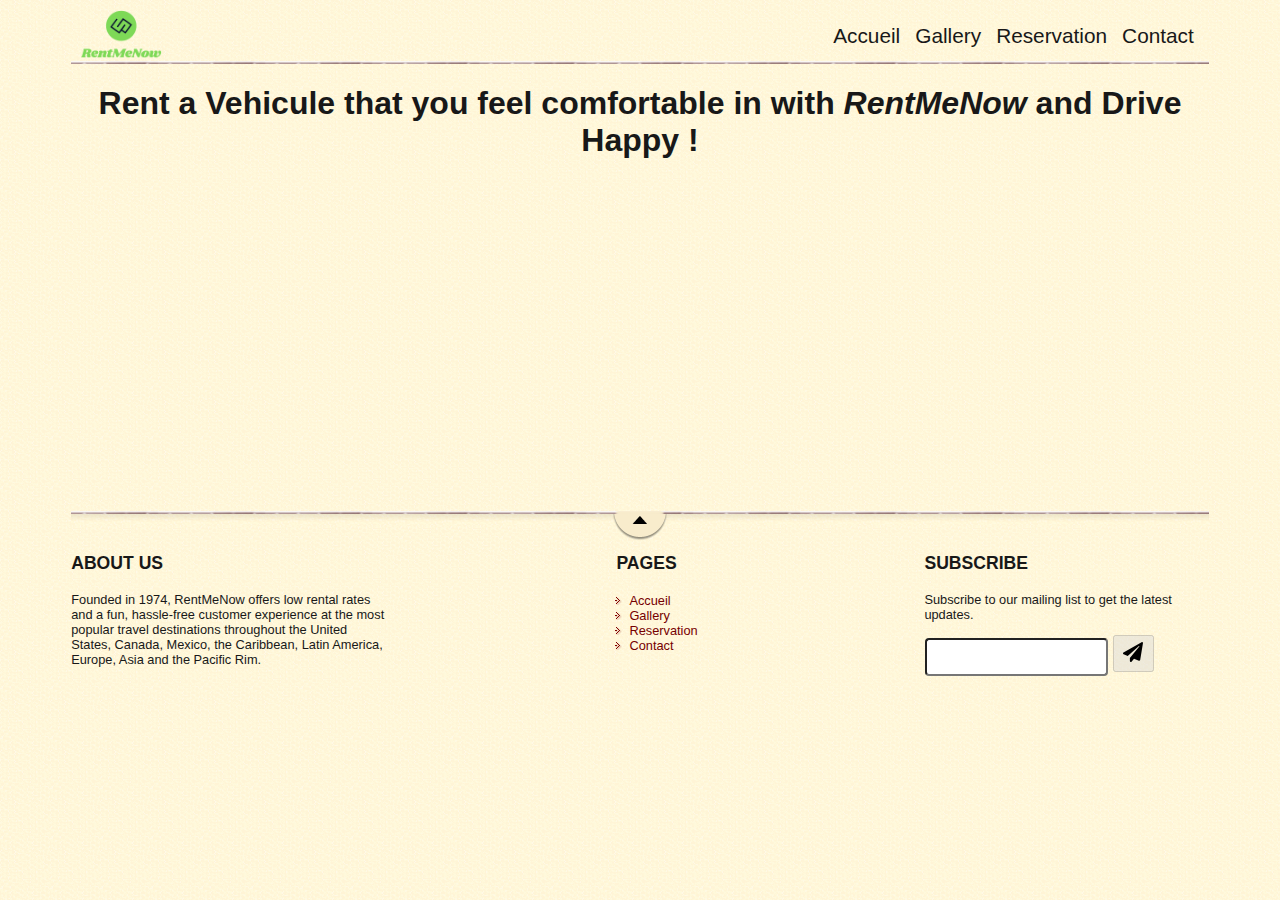
<file: BriefAgenceLocationToutVehicule - old/index.html>
<!DOCTYPE html>
<html>
<head>
	<meta charset="utf-8" />
	<meta http-equiv="X-UA-Compatible" content="IE=edge">
	<meta name="viewport" content="width=device-width, initial-scale=1.0">
	<title>Accueil</title>
	<link rel="stylesheet" href="style.css" />
	<link rel="icon" type="text/css" href="images/logo-head.png">
</head>
<body>
	<main>
		<header>
      <div id="titre_principal">
          	<div id="logo">
              	<a href="index.html">
              		<img src="images/RentMeNow.png" alt="Logo de RentMeNow" />
              	</a>
          	</div>
      </div>
    	<nav>
        	<ul>
            	<li><a href="index.html">Accueil</a></li>
            	<li><a href="gallery.html">Gallery</a></li>
            	<li><a href="reservation.html">Reservation</a></li>
            	<li><a href="contact.html">Contact</a></li>
        	</ul>
    	</nav>
   	</header>

			<!-- <div id="banniere_image">
				 <div id="banniere_description">
						 Retour sur mes vacances aux États-Unis...
						 <a href="#" class="bouton_rouge">Voir l'article <img src="images/vehicles/truck_ford_f150.webp" alt="" /></a>
				 </div>
			</div> -->
			<section>
				<h1>Rent a Vehicule that you feel comfortable in with <i>RentMeNow</i> and Drive Happy !</h1>
				<div id="slideset" class="banniere_image">
				    <div class="slide_img">
				     <img src="images/vehicules/motos/moto.jpg" />
				    </div>
				    <div class="slide_img">
				      <img src="images/vehicules/compacts/2022_toyota_corolla.jpg" />
				    </div>
				    <div class="slide_img">
				     <img src="images/vehicules/citadins/peugeot-208-1128x484.jpg" />
				    </div>
						<div class="slide_img">
				     <img src="images/vehicules/berlines/location-voiture-Berlin.jpg" />
				    </div>
						<div class="slide_img">
				     <img src="images/vehicules/utilitaires/renault-master.jpg" />
				    </div>
						<div class="slide_img">
						 <img src="images/vehicules/engins-chantier/engin-chantier.jpg" />
						</div>
				</div>
			</section>
  </div>

  <div id="separateur">
			
		</div>

	<footer>
    <div id="about">
        <h3>ABOUT US</h3>
        <p>
						Founded in 1974, RentMeNow offers low rental rates and a fun, hassle-free customer experience at the most popular travel destinations throughout the United States, Canada, Mexico, the Caribbean, Latin America, Europe, Asia and the Pacific Rim.
				</p>
    </div>
    <div id="pages">
        <h3>PAGES</h3>
        <div id="listes_pages">
            <ul>
                <li><a href="index.html">Accueil</a></li>
                <li><a href="gallery.html">Gallery</a></li>
                <li><a href="reservation.html">Reservation</a></li>
                <li><a href="contact.html">Contact</a></li>
            </ul>
        </div>
    </div>

		<div id="subscribe">
        <h3>SUBSCRIBE</h3>
				<p>Subscribe to our mailing list to get the latest updates.</p>

				<form   action=""  method="POST">
				  <label for="email"><input type="text" id="email" name="email" placeholder="Email"></label> <button disabled><img src="images/paper-plane-solid.svg" /></button>
				</form>

    </div>
  </footer>

	</main>
</body>
</html>
</file>
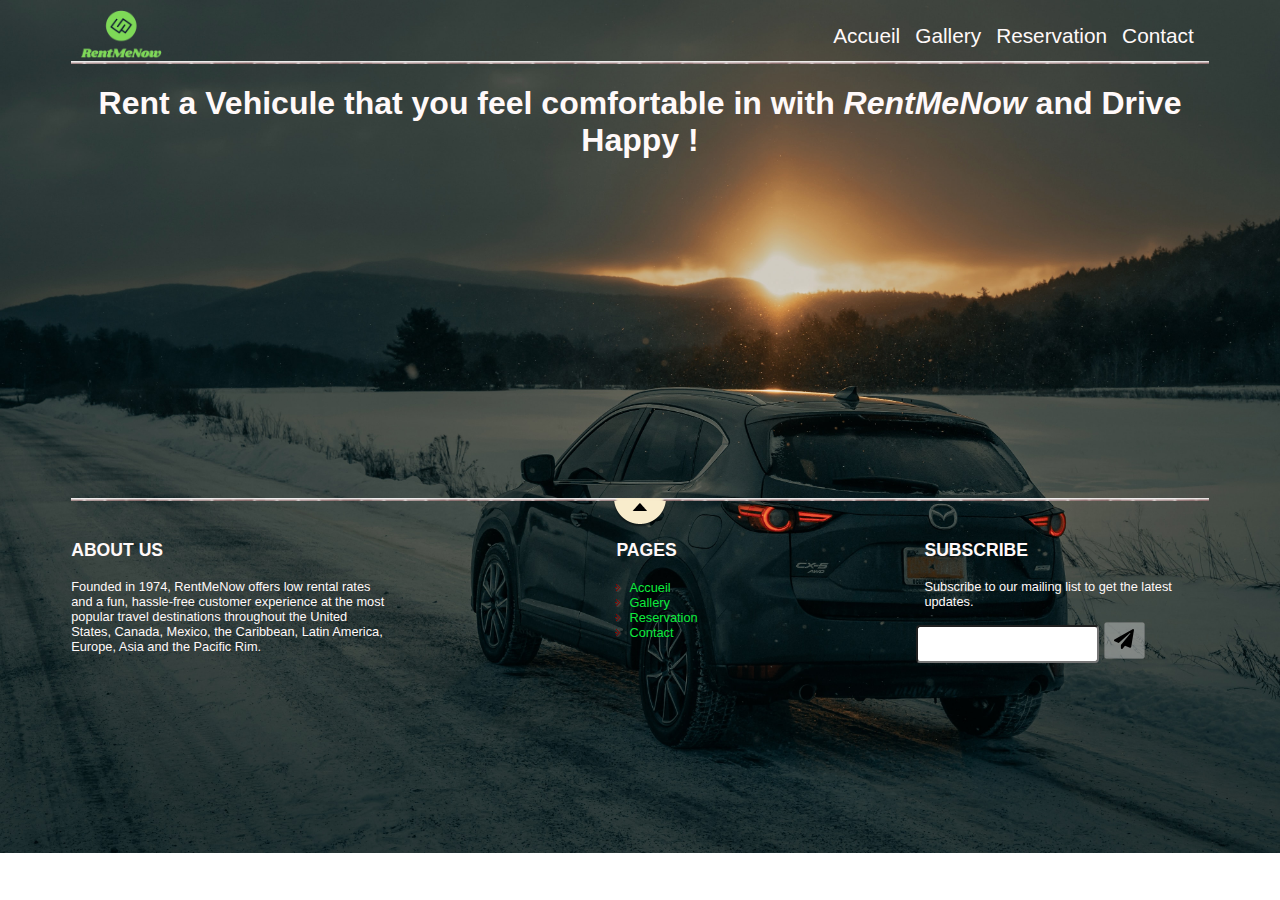
<file: BriefAgenceLocationToutVehicule-2/index.html>
<!DOCTYPE html>
<html>
<head>
	<meta charset="utf-8" />
	<meta http-equiv="X-UA-Compatible" content="IE=edge">
	<meta name="viewport" content="width=device-width, initial-scale=1.0">
	<title>Accueil</title>
	<link rel="stylesheet" href="style.css" />
	<link rel="icon" type="text/css" href="images/logo-head.png">
</head>
<body>
	<div id="bloc_page">
		<header>
      		<div id="titre_principal">
          		<div id="logo">
					<a href="index.html">
						<img src="images/RentMeNow.png" alt="Logo de RentMeNow" />
					</a>
          		</div>
      		</div>
    		<nav>
				<ul>
					<li><a href="index.html">Accueil</a></li>
					<li><a href="gallery.html">Gallery</a></li>
					<li><a href="reservation.html">Reservation</a></li>
					<li><a href="contact.html">Contact</a></li>
				</ul>
    		</nav>
   		</header>

		<main>
			<section>
				<h1>Rent a Vehicule that you feel comfortable in with <i>RentMeNow</i> and Drive Happy !</h1>
				<div id="slideset" class="banniere_image">
					<div class="slide_img">
						<img src="images/vehicules/motos/moto3.jpg" />
					</div>
					<div class="slide_img">
						<img src="images/vehicules/compacts/compact.jpg" />
					</div>
					<div class="slide_img">
						<img src="images/vehicules/citadines/citadine.jpg" />
					</div>
					<div class="slide_img">
						<img src="images/vehicules/berlines/berline.jpg" />
					</div>
					<div class="slide_img">
						<img src="images/vehicules/utilitaires/utilitaire.jpg" />
					</div>
					<div class="slide_img">
						<img src="images/vehicules/engins-chantier/engin_chantier.jpg" />
					</div>
				</div>
			</section>
		</main>

		<div id="separateur"></div>

		<footer>
			<div id="about">
				<h3>ABOUT US</h3>
				<p>Founded in 1974, RentMeNow offers low rental rates and a fun, hassle-free customer experience at the most popular travel destinations throughout the United States, Canada, Mexico, the Caribbean, Latin America, Europe, Asia and the Pacific Rim.</p>
			</div>
			<div id="pages">
				<h3>PAGES</h3>
				<div id="listes_pages">
					<ul>
						<li><a href="index.html">Accueil</a></li>
						<li><a href="gallery.html">Gallery</a></li>
						<li><a href="reservation.html">Reservation</a></li>
						<li><a href="contact.html">Contact</a></li>
					</ul>
				</div>
			</div>
			<div id="subscribe">
				<h3>SUBSCRIBE</h3>
				<p>Subscribe to our mailing list to get the latest updates.</p>
				<form   action=""  method="POST">
					<label for="email"><input type="text" id="email" name="email" placeholder="Email"></label> <button disabled><img src="images/paper-plane-solid.svg" /></button>
				</form>
			</div>
		</footer>
	</main>
</body>
</html>
</file>
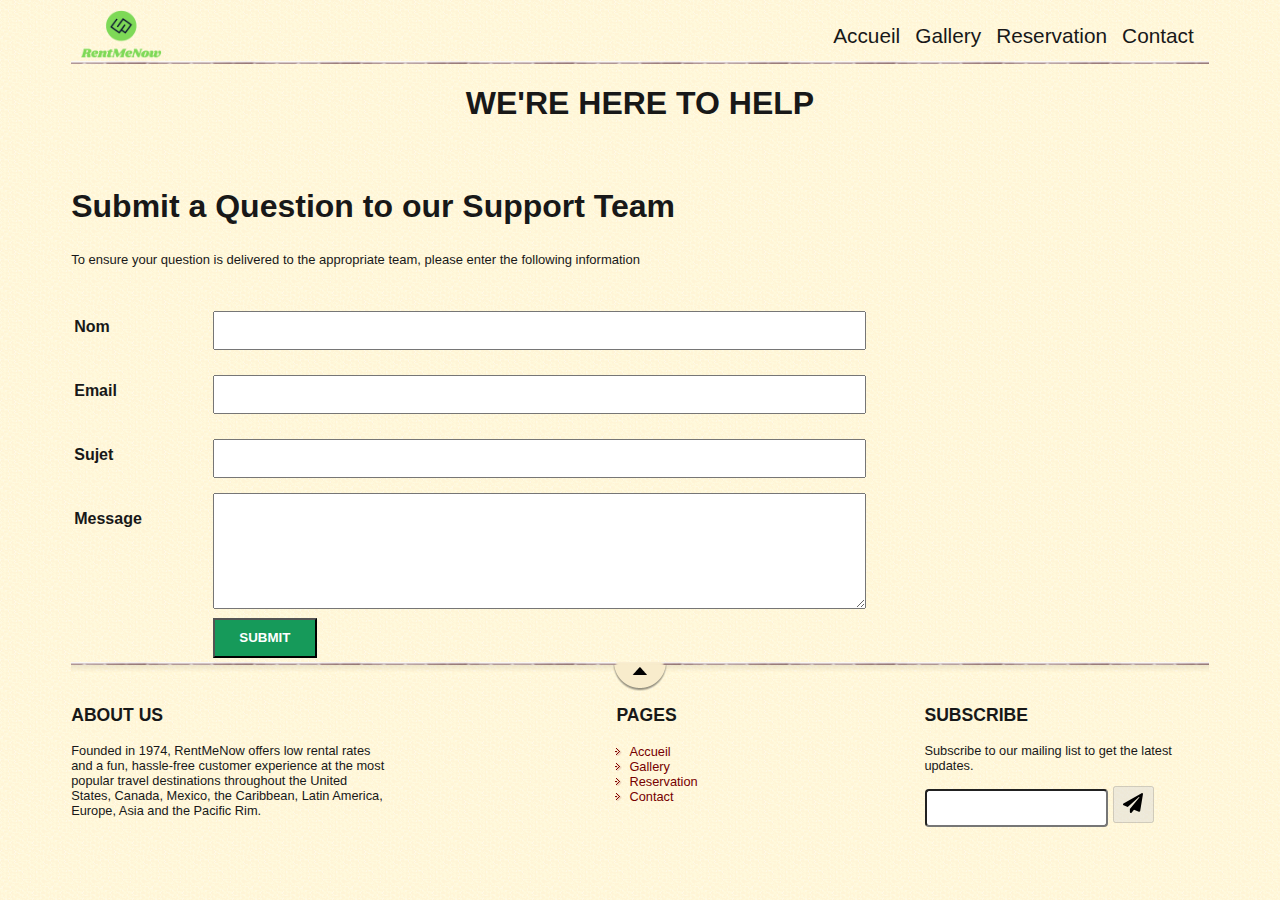
<file: BriefAgenceLocationToutVehicule - old/contact.html>
<!DOCTYPE html>
<html>
<head>
	<meta charset="utf-8">
	<meta http-equiv="X-UA-Compatible" content="IE=edge">
	<meta name="viewport" content="width=device-width, initial-scale=1.0">
	<title>Contact</title>
	<link rel="stylesheet" href="style.css" />
	<link rel="icon" type="text/css" href="images/logo-head.png">
	<script src="script.js" defer></script>
</head>
<body>
	<main>
		<header>
	        <div id="titre_principal">
              	<div id="logo">
                  	<a href="index.html">
                  		<img src="images/RentMeNow.png" alt="Logo de RentMeNow" />
                  	</a>
              	</div>
	        </div>
          	<nav>
              	<ul>
                  	<li><a href="index.html">Accueil</a></li>
                  	<li><a href="gallery.html">Gallery</a></li>
                  	<li><a href="reservation.html">Reservation</a></li>
                  	<li><a href="contact.html">Contact</a></li>
              	</ul>
          	</nav>
      	</header>

		<section>
			<h1 id="bold">WE'RE HERE TO HELP</h1>
			<br />
			<div>
				<h2>Submit a Question to our Support Team</h2>
				<p>To ensure your question is delivered to the appropriate team, please enter the following information</p>
			</div>
			<br />
			<table>
				<form>
					<tr>
						<th><label for="nom">Nom </label></th>
						<td><input type="text" id="nom" name="nom" value="" placeholder=" Nom" /></td>
					</tr>
					<tr>
						<th><label for="email">Email </label></th>
						<td><input type="email" id="email" name="email" value="" placeholder=" Email" /></td>
					</tr>
					<tr>
						<th><label for="sujet">Sujet </label></th>
						<td><input type="text" id="sujet" name="sujet" value="" placeholder=" Sujet" /></td>
					</tr>
					<tr>
						<th><label for="message">Message </label></th>
						<td><textarea id="message" name="message" placeholder=" Message"></textarea></td>
					</tr>
					<tr>
						<th></th>
						<td><button type="submit" id="submit" value="submit"><b>SUBMIT</b></button></td>
					</tr>
				</form>
			</table>
		</section>

    	<footer>
          <div id="about">
            <h3>ABOUT US</h3>
            <p>
				Founded in 1974, RentMeNow offers low rental rates and a fun, hassle-free customer experience at the most popular travel destinations throughout the United States, Canada, Mexico, the Caribbean, Latin America, Europe, Asia and the Pacific Rim.
			</p>
          </div>

          <div id="pages">
              <h3>PAGES</h3>
              <div id="listes_pages">
                  <ul>
                      <li><a href="index.html">Accueil</a></li>
	                  <li><a href="gallery.html">Gallery</a></li>
	                  <li><a href="reservation.html">Reservation</a></li>
	                  <li><a href="contact.html">Contact</a></li>
                  </ul>
              </div>
          </div>

			<div id="subscribe">
              <h3>SUBSCRIBE</h3>
				<p>Subscribe to our mailing list to get the latest updates.</p>

				<form   action=""  method="POST">
				  <label for="email"><input type="text" id="email" name="email" placeholder="Email"></label> <button disabled><img src="images/paper-plane-solid.svg" /></button>
				</form>
         	</div>

      	</footer>
	</main>
</body>
</html>
</file>
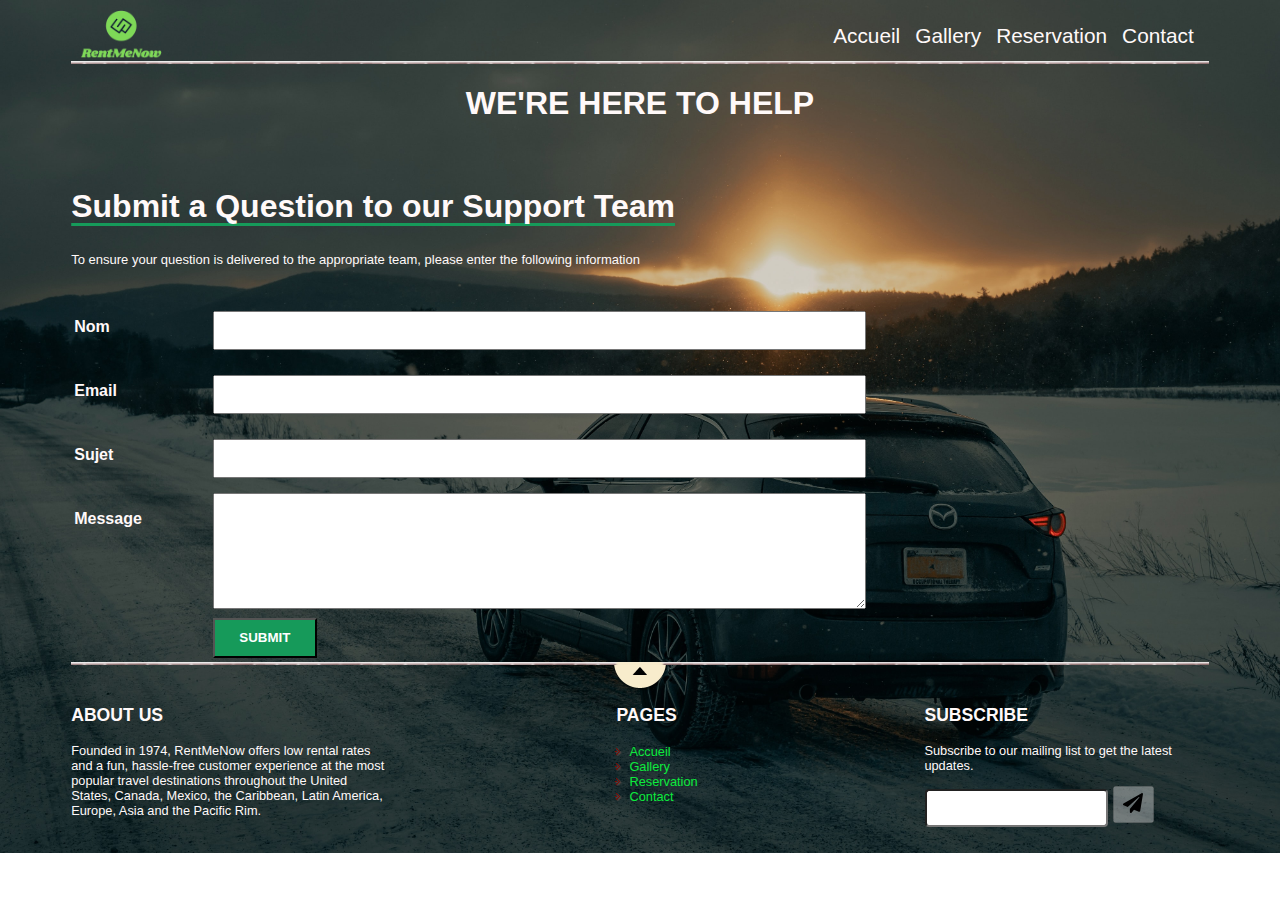
<file: BriefAgenceLocationToutVehicule-2/contact.html>
<!DOCTYPE html>
<html>
<head>
	<meta charset="utf-8">
	<meta http-equiv="X-UA-Compatible" content="IE=edge">
	<meta name="viewport" content="width=device-width, initial-scale=1.0">
	<title>Contact</title>
	<link rel="stylesheet" href="style.css" />
	<link rel="icon" type="text/css" href="images/logo-head.png">
	<script src="script.js" defer></script>
</head>
<body>
	<div id="bloc_page">
		<header>
	        <div id="titre_principal">
              	<div id="logo">
                  	<a href="index.html">
                  		<img src="images/RentMeNow.png" alt="Logo de RentMeNow" />
                  	</a>
              	</div>
	        </div>

          	<nav>
              	<ul>
                  	<li><a href="index.html">Accueil</a></li>
                  	<li><a href="gallery.html">Gallery</a></li>
                  	<li><a href="reservation.html">Reservation</a></li>
                  	<li><a href="contact.html">Contact</a></li>
              	</ul>
          	</nav>
      	</header>

		<main>
			<section>
				<h1 id="bold">WE'RE HERE TO HELP</h1>
				<br />
				<div>
					<h2>Submit a Question to our Support Team</h2>
					<p>To ensure your question is delivered to the appropriate team, please enter the following information</p>
				</div>
				<br />
				<table>
					<form>
						<tr>
							<th><label for="nom">Nom </label></th>
							<td><input type="text" id="nom" name="nom" value="" placeholder=" Nom" /></td>
						</tr>
						<tr>
							<th><label for="email">Email </label></th>
							<td><input type="email" id="email" name="email" value="" placeholder=" Email" /></td>
						</tr>
						<tr>
							<th><label for="sujet">Sujet </label></th>
							<td><input type="text" id="sujet" name="sujet" value="" placeholder=" Sujet" /></td>
						</tr>
						<tr>
							<th><label for="message">Message </label></th>
							<td><textarea id="message" name="message" placeholder=" Message"></textarea></td>
						</tr>
						<tr>
							<th></th>
							<td><button type="submit" id="submit" value="submit"><b>SUBMIT</b></button></td>
						</tr>
					</form>
				</table>
			</section>
		</main>

    	<footer>
          <div id="about">
            <h3>ABOUT US</h3>
            <p>
				Founded in 1974, RentMeNow offers low rental rates and a fun, hassle-free customer experience at the most popular travel destinations throughout the United States, Canada, Mexico, the Caribbean, Latin America, Europe, Asia and the Pacific Rim.
			</p>
          </div>

          <div id="pages">
              <h3>PAGES</h3>
              <div id="listes_pages">
                  <ul>
                      <li><a href="index.html">Accueil</a></li>
	                  <li><a href="gallery.html">Gallery</a></li>
	                  <li><a href="reservation.html">Reservation</a></li>
	                  <li><a href="contact.html">Contact</a></li>
                  </ul>
              </div>
          </div>

			<div id="subscribe">
              <h3>SUBSCRIBE</h3>
				<p>Subscribe to our mailing list to get the latest updates.</p>

				<form   action=""  method="POST">
				  <label for="email"><input type="text" id="email" name="email" placeholder="Email"></label> <button disabled><img src="images/paper-plane-solid.svg" /></button>
				</form>
         	</div>

      	</footer>
	</div>
</body>
</html>
</file>
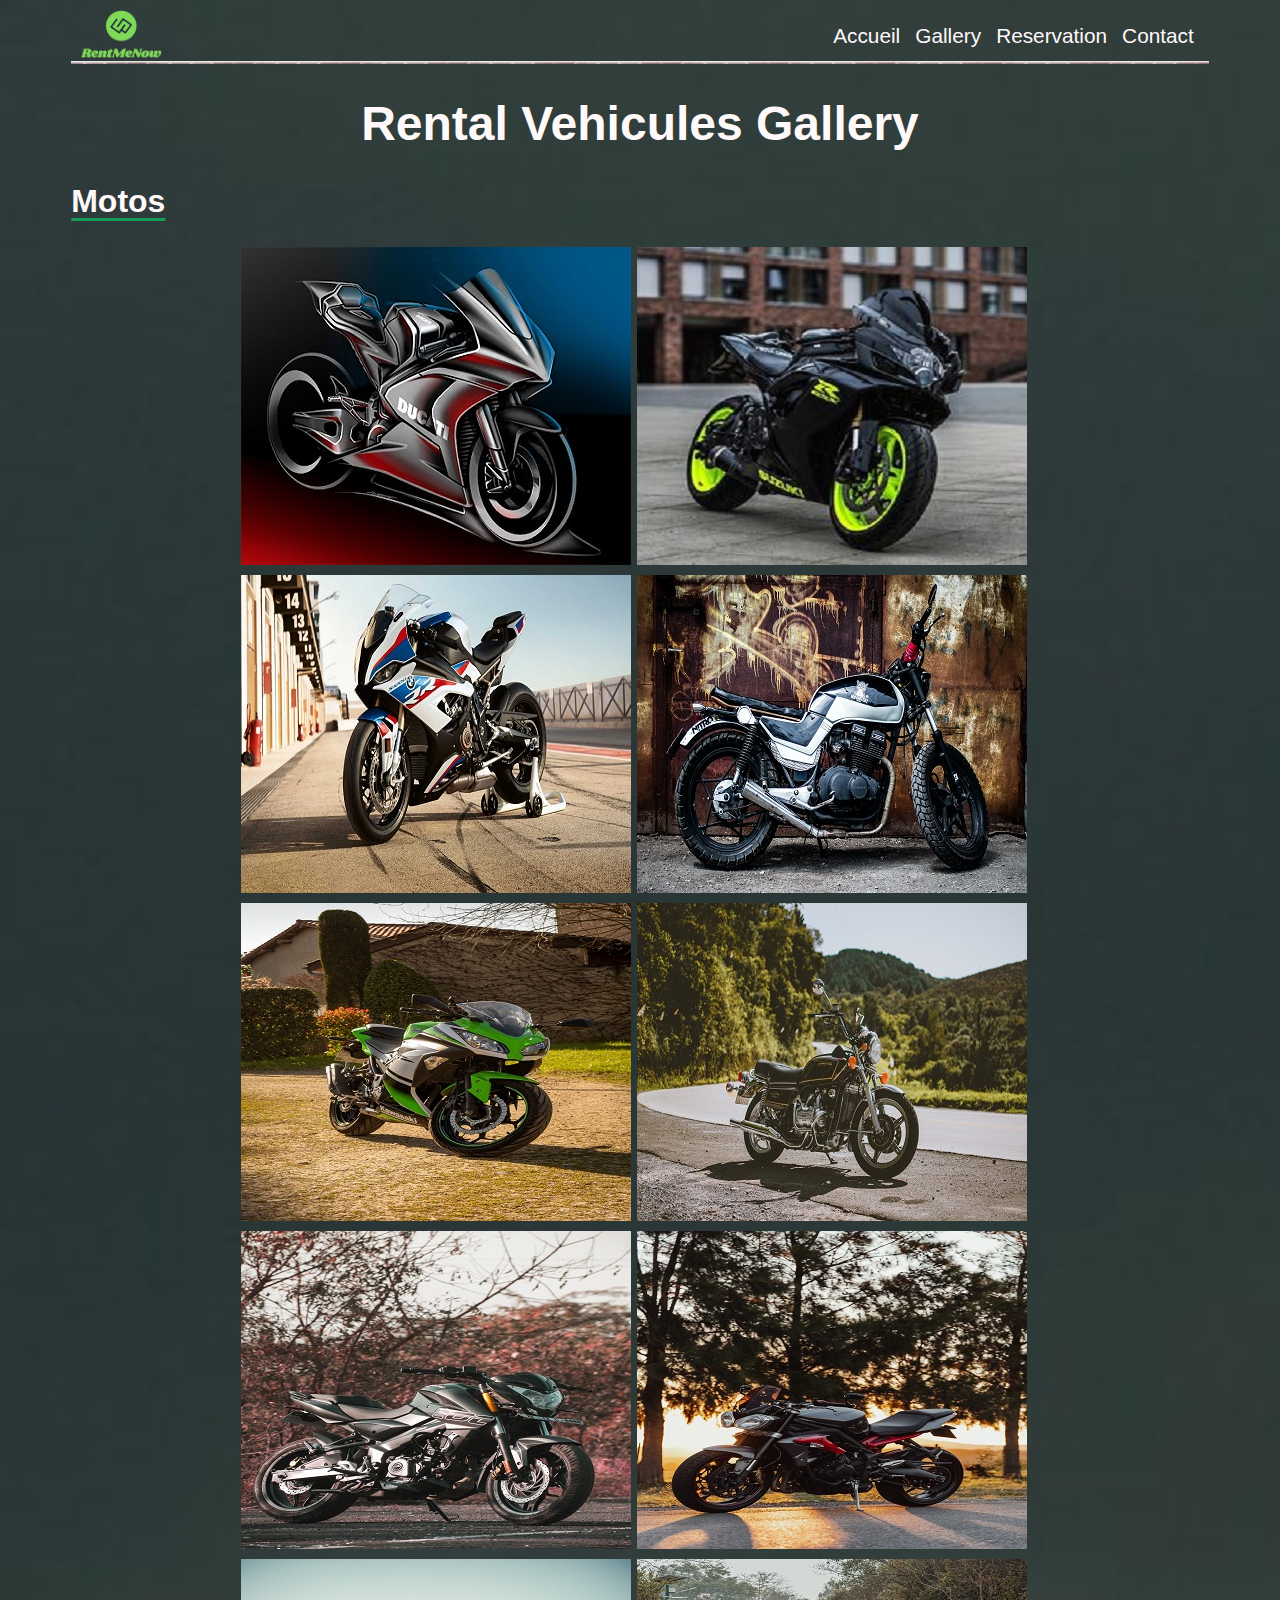
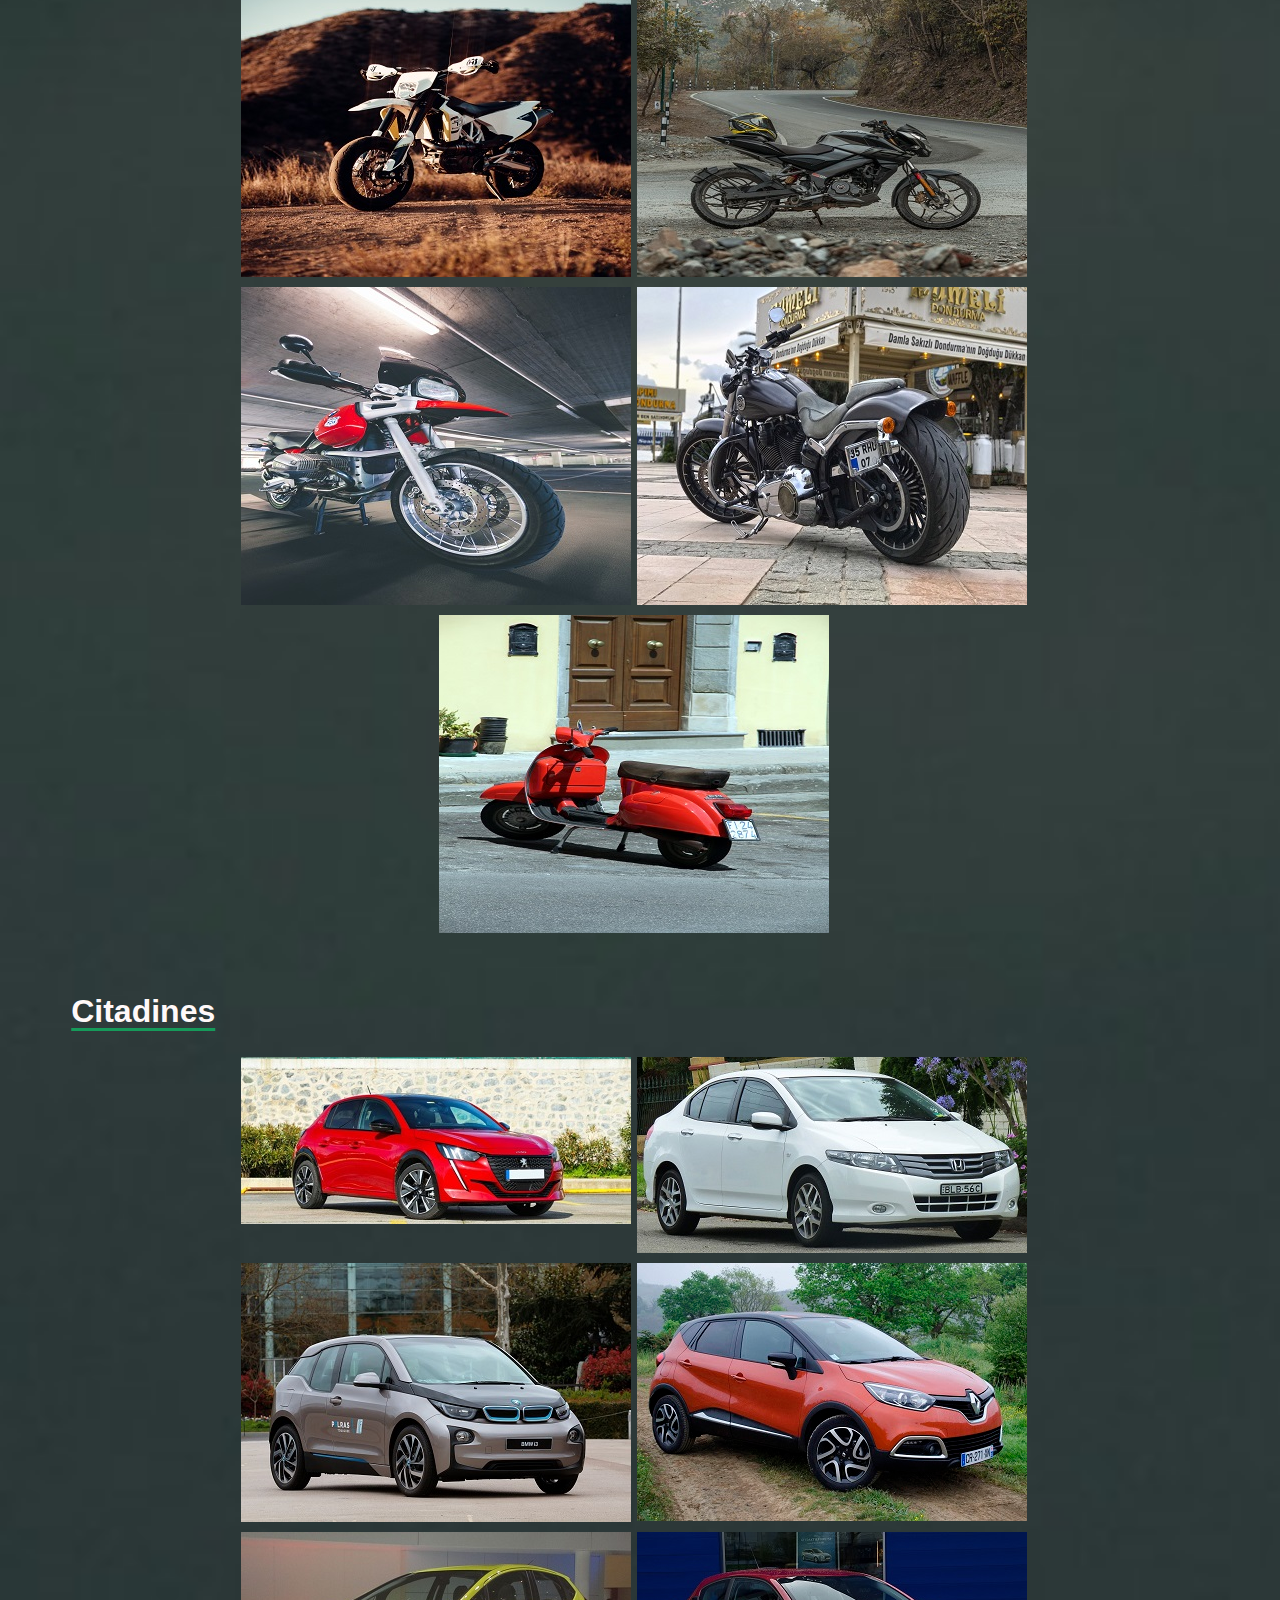
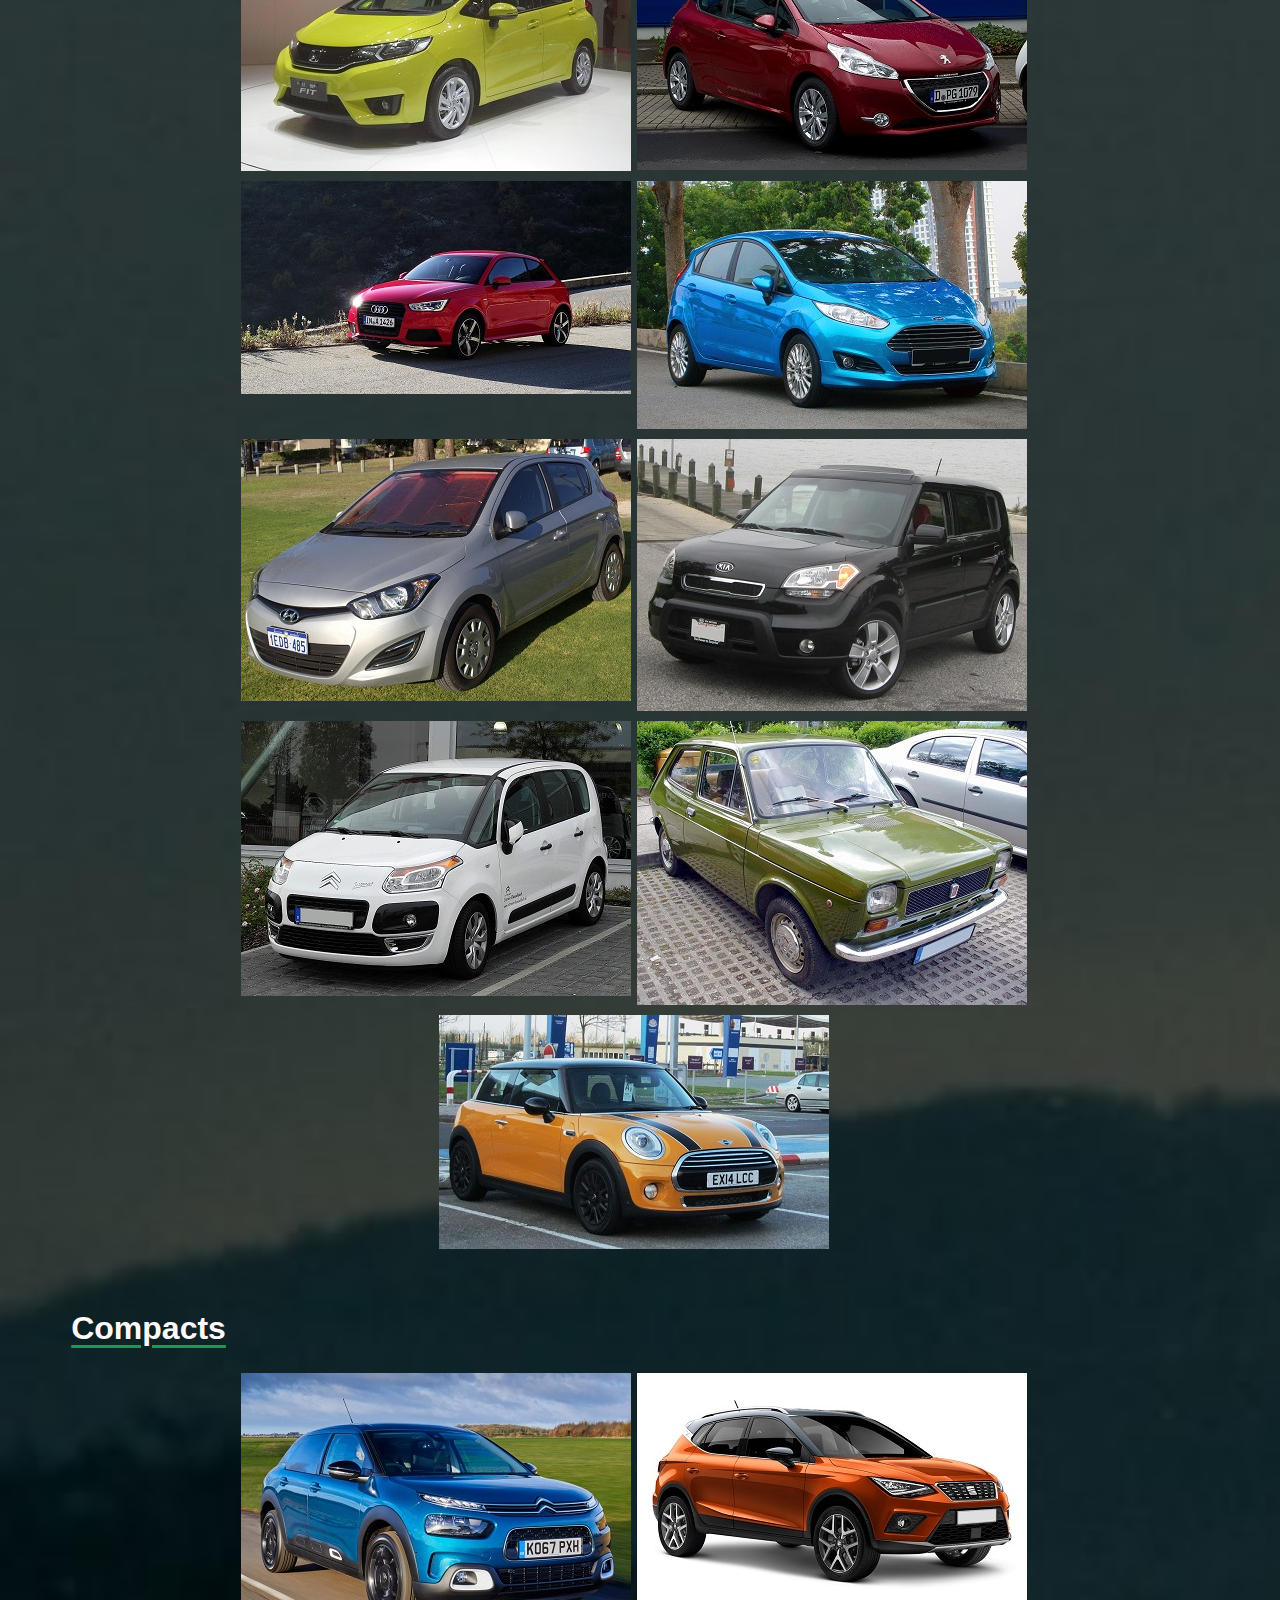
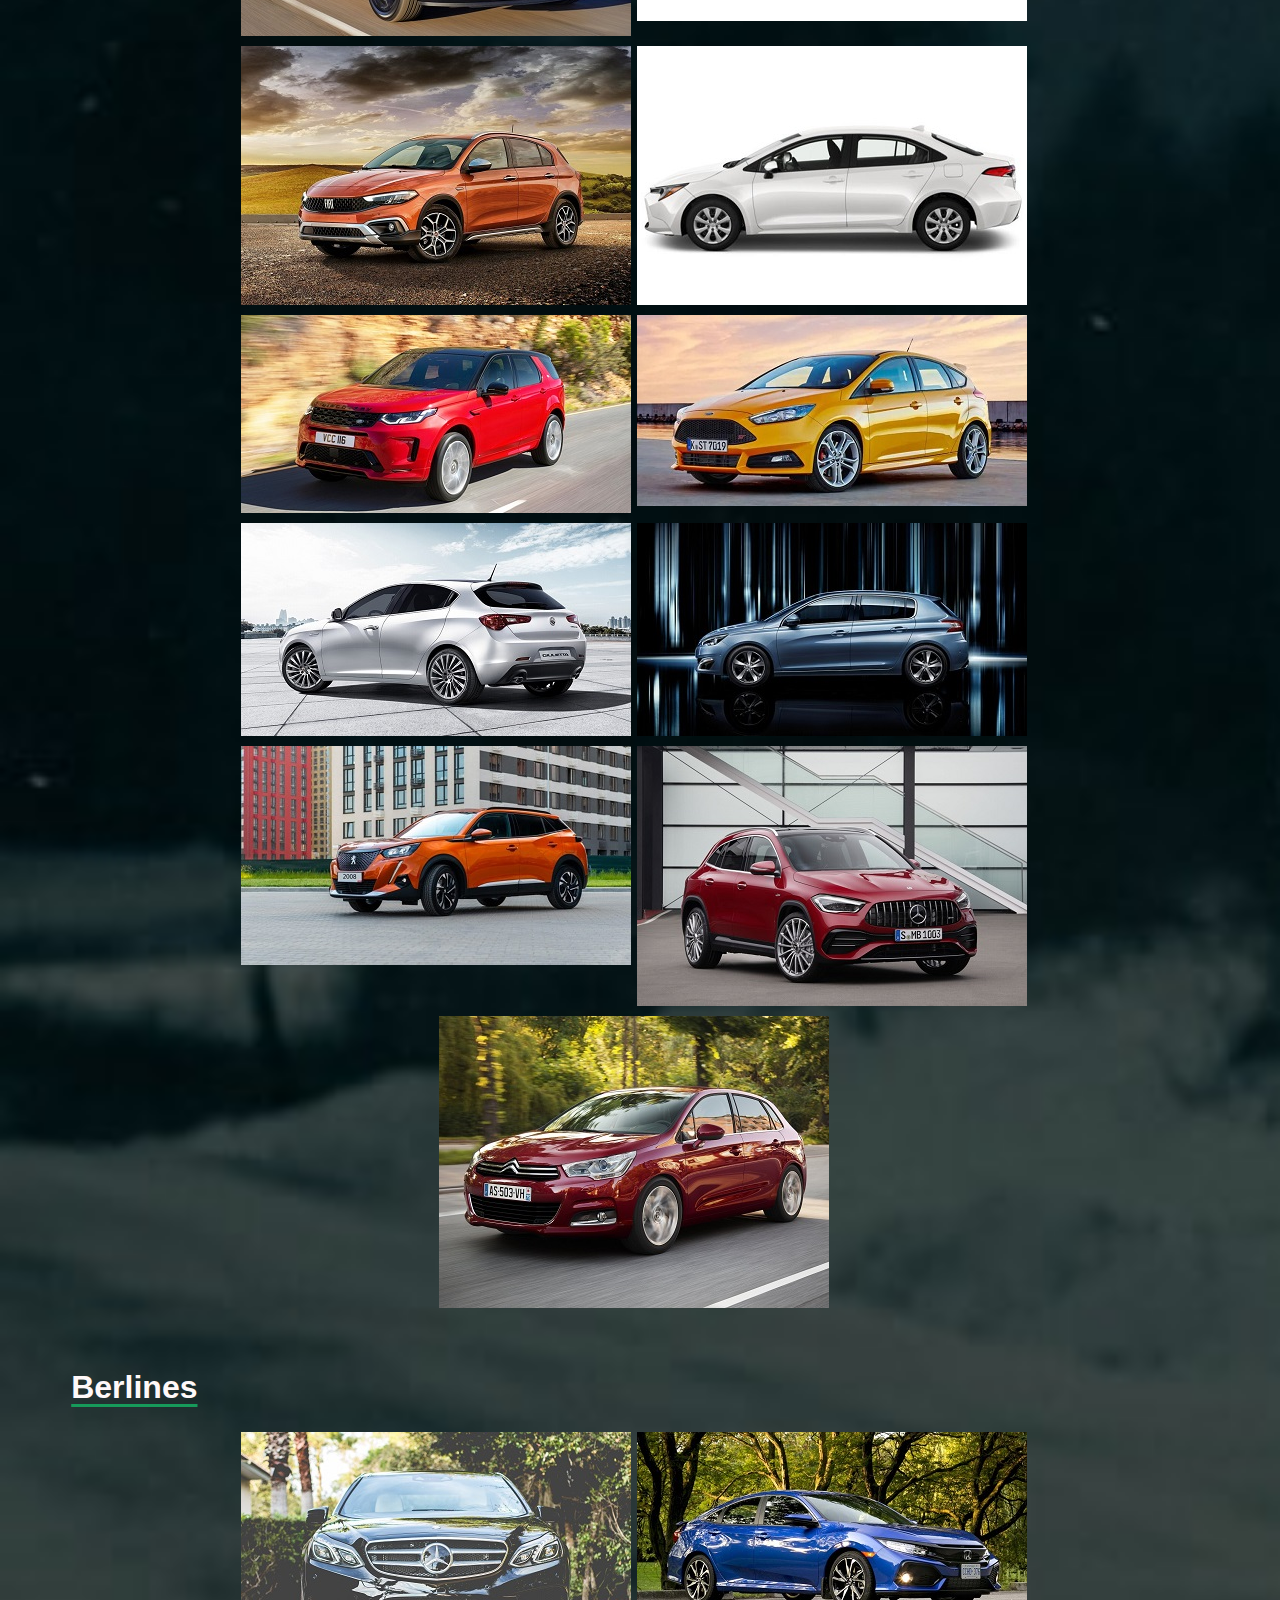
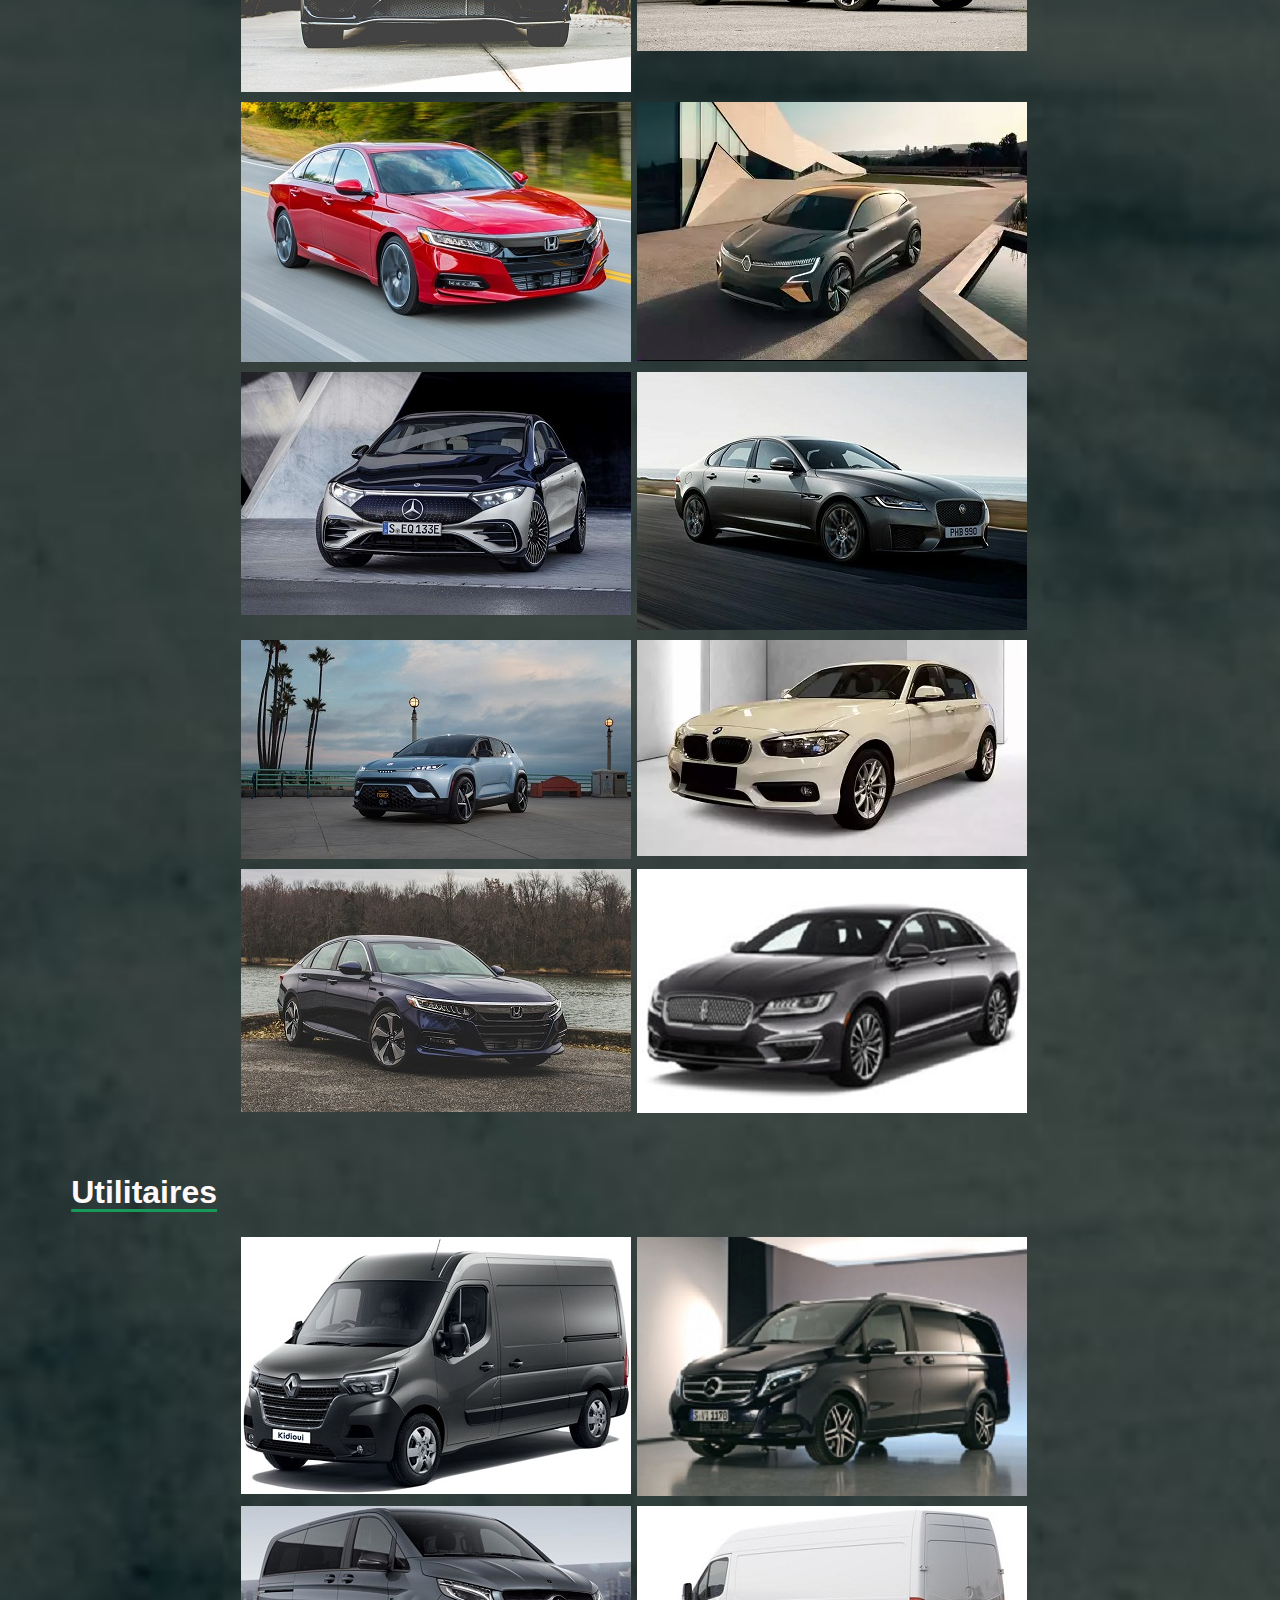
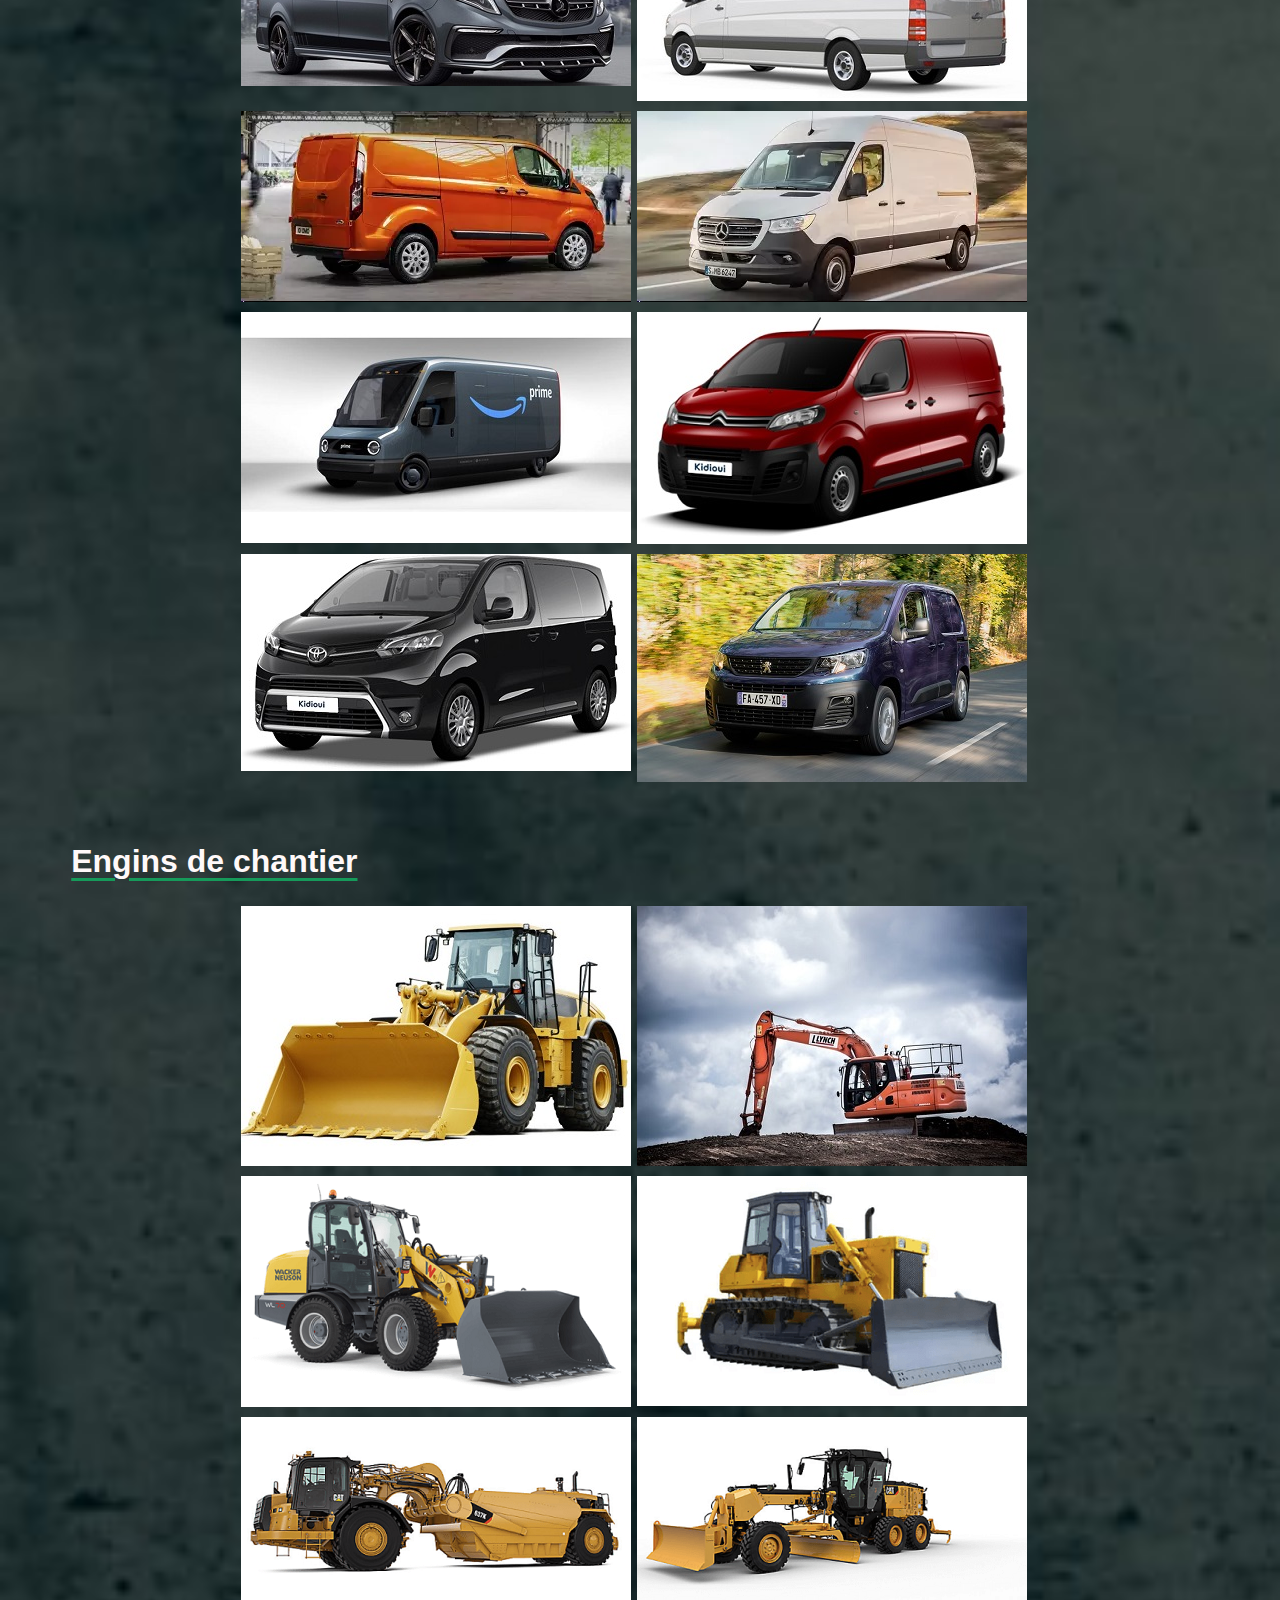
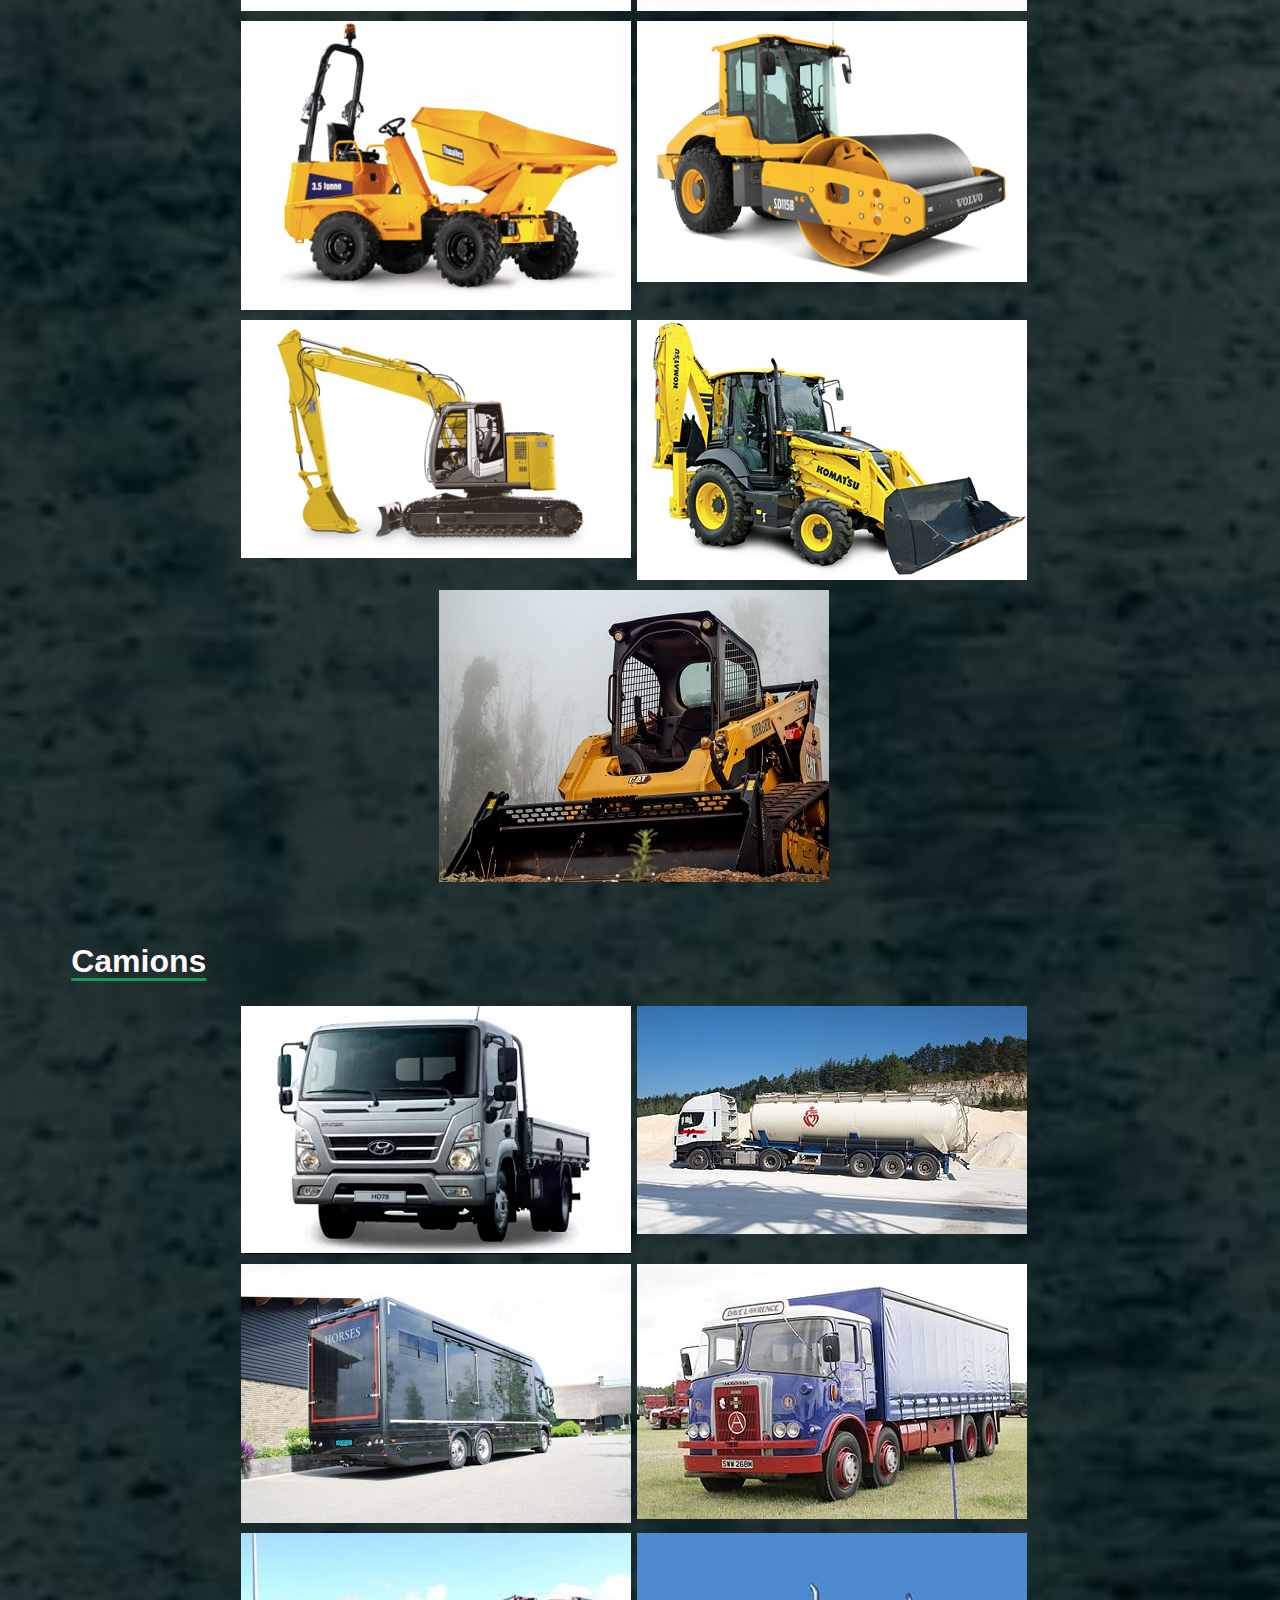
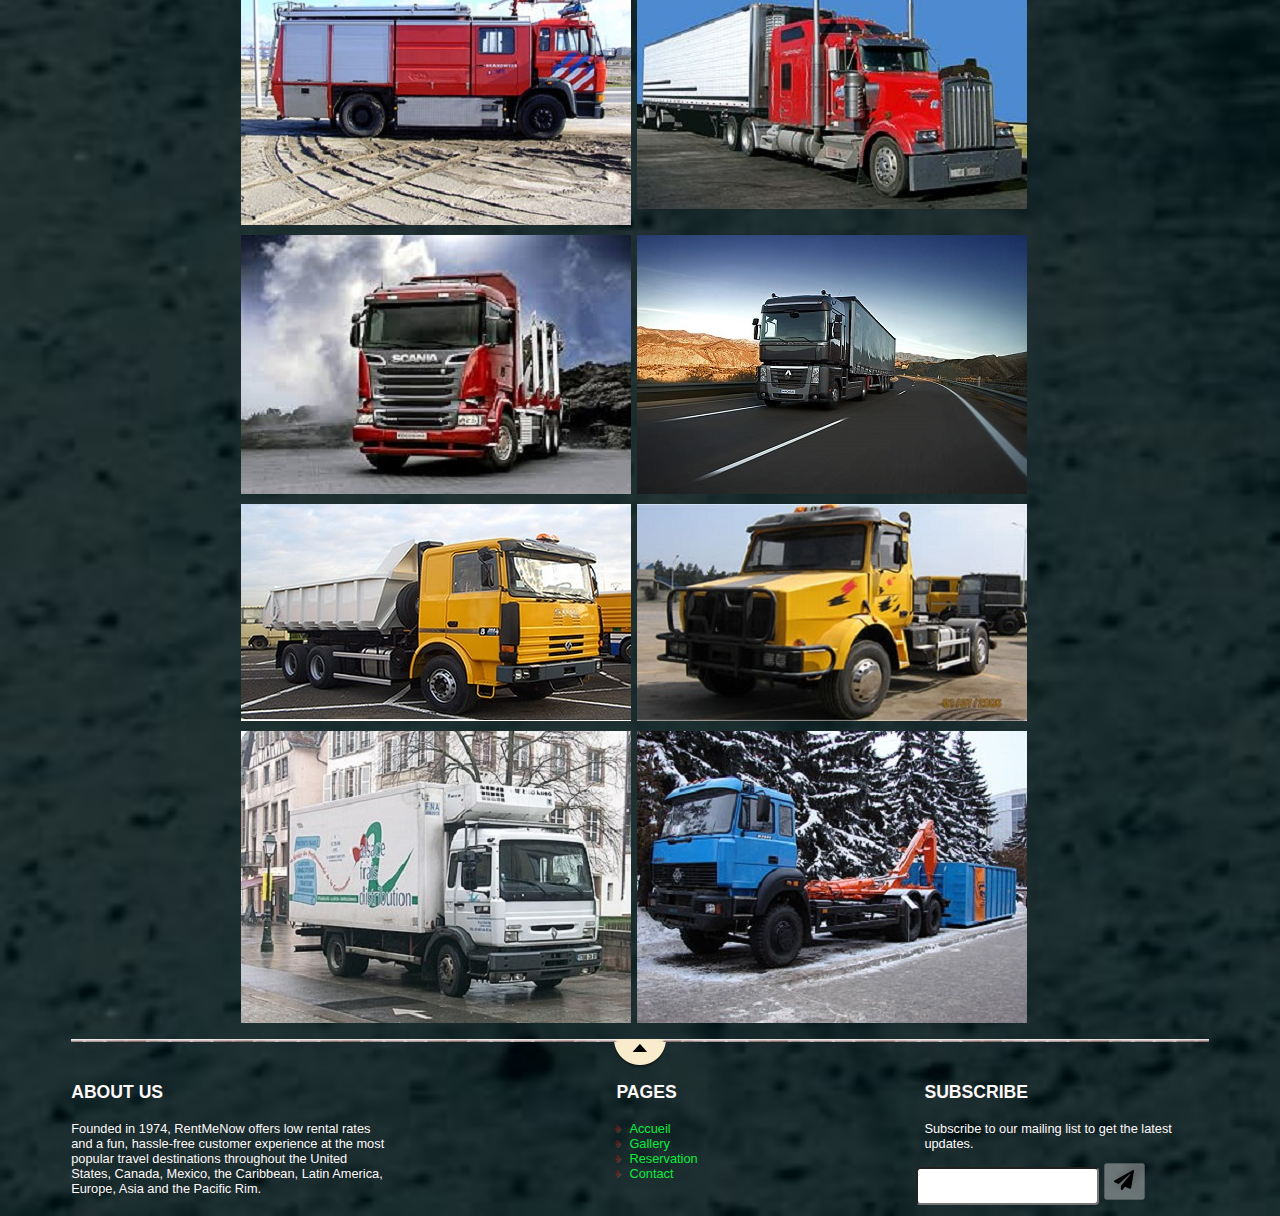
<file: BriefAgenceLocationToutVehicule-2/gallery.html>
<!DOCTYPE html>
<html lang="en">
<head>
    <meta charset="UTF-8">
    <meta http-equiv="X-UA-Compatible" content="IE=edge">
    <meta name="viewport" content="width=device-width, initial-scale=1.0">
    <title>Gallery</title>
	<link rel="icon" type="text/css" href="images/logo-head.png">
    <link rel="stylesheet" href="style.css" />
</head>
<body>
    <div id="bloc_page">
		<header>
      		<div id="titre_principal">
          		<div id="logo">
					<a href="index.html">
						<img src="images/RentMeNow.png" alt="Logo de RentMeNow" />
					</a>
          		</div>
      		</div>
    		<nav>
				<ul>
					<li><a href="index.html">Accueil</a></li>
					<li><a href="gallery.html">Gallery</a></li>
					<li><a href="reservation.html">Reservation</a></li>
					<li><a href="contact.html">Contact</a></li>
				</ul>
    		</nav>
   		</header>

        <main id="vehicules">
            <h1>Rental Vehicules Gallery</h1>
            <section>
                <h2>Motos</h2>
                <div id="motos">
                    <div id="moto">
                        <img src="images/vehicules/motos/moto.jpg" alt="moto" />
                    </div>
                    <div id="moto3">
                        <img src="images/vehicules/motos/moto3.jpg" alt="moto3" />
                    </div>
                    <div id="moto6">
                        <img src="images/vehicules/motos/moto6.jpg" alt="moto6" />
                    </div>
                    <div id="moto8">
                        <img src="images/vehicules/motos/moto8.jpg" alt="moto8" />
                    </div>
                    <div id="moto9">
                        <img src="images/vehicules/motos/moto9.jpg" alt="moto9" />
                    </div>
                    <div id="moto10">
                        <img src="images/vehicules/motos/moto10.jpg" alt="moto10" />
                    </div>
                    <div id="moto11">
                        <img src="images/vehicules/motos/moto11.jpg" alt="moto11" />
                    </div>
                    <div id="moto12">
                        <img src="images/vehicules/motos/moto12.jpg" alt="moto12" />
                    </div>
                    <div id="moto13">
                        <img src="images/vehicules/motos/moto13.jpg" alt="moto13" />
                    </div>
                    <div id="moto14">
                        <img src="images/vehicules/motos/moto14.jpg" alt="moto14" />
                    </div>
                    <div id="moto15">
                        <img src="images/vehicules/motos/moto15.jpg" alt="moto15" />
                    </div>
                    <div id="moto16">
                        <img src="images/vehicules/motos/moto16.jpg" alt="moto16" />
                    </div>
                    <div id="moto17">
                        <img src="images/vehicules/motos/moto17.jpg" alt="moto17" />
                    </div>
                </div>
            </section>
            <br />
            <section>
                <h2>Citadines</h2>
                <div id="citadines">
                    <div id="citadine">
                        <img src="images/vehicules/citadines/citadine.jpg" alt="citadine" />
                    </div>
                    <div id="citadine21">
                        <img src="images/vehicules/citadines/citadine21.jpg" alt="citadine21" />
                    </div>
                    <div id="citadine2">
                        <img src="images/vehicules/citadines/citadine2.jpg" alt="citadine2" />
                    </div>
                    <div id="citadine24">
                        <img src="images/vehicules/citadines/citadine24.jpg" alt="citadine24" />
                    </div>
                    <div id="citadine3">
                        <img src="images/vehicules/citadines/citadine3.jpg" alt="citadine3" />
                    </div>
                    <div id="citadine18">
                        <img src="images/vehicules/citadines/citadine18.jpg" alt="citadine18" />
                    </div>
                    <div id="citadine5">
                        <img src="images/vehicules/citadines/citadine5.jpg" alt="citadine5" />
                    </div>
                    <div id="citadine6">
                        <img src="images/vehicules/citadines/citadine6.jpg" alt="citadine6" />
                    </div>
                    <div id="citadine7">
                        <img src="images/vehicules/citadines/citadine7.jpg" alt="citadine7" />
                    </div>
                    <div id="citadine8">
                        <img src="images/vehicules/citadines/citadine8.jpg" alt="citadine8" />
                    </div>
                    <div id="citadine9">
                        <img src="images/vehicules/citadines/citadine9.jpg" alt="citadine9" />
                    </div>
                    <div id="citadine27">
                        <img src="images/vehicules/citadines/citadine27.jpg" alt="citadine27" />
                    </div>
                    <div id="citadine10">
                        <img src="images/vehicules/citadines/citadine10.JPG" alt="citadine10" />
                    </div>
                </div>
            </section>
            <br />
            <section>
                <h2>Compacts</h2>
                <div id="compacts">
                    <div id="compact">
                        <img src="images/vehicules/compacts/compact.jpg" alt="compact" />
                    </div>
                    <div id="compact3">
                        <img src="images/vehicules/compacts/compact3.jpg" alt="compact3" />
                    </div>
                    <div id="compact4">
                        <img src="images/vehicules/compacts/compact4.jpg" alt="compact4" />
                    </div>
                    <div id="compact10">
                        <img src="images/vehicules/compacts/compact10.jpg" alt="compact10" />
                    </div>
                    <div id="compact5">
                        <img src="images/vehicules/compacts/compact5.jpg" alt="compact5" />
                    </div>
                    <div id="compact9">
                        <img src="images/vehicules/compacts/compact9.jpg" alt="compact9" />
                    </div>
                    
                    <div id="compact8">
                        <img src="images/vehicules/compacts/compact8.jpg" alt="compact8" />
                    </div>
                    <div id="compact11">
                        <img src="images/vehicules/compacts/compact11.jpg" alt="compact11" />
                    </div>
                    <div id="compact6">
                        <img src="images/vehicules/compacts/compact6.jpg" alt="compact6" />
                    </div>
                    <div id="compact7">
                        <img src="images/vehicules/compacts/compact7.jpg" alt="compact7" />
                    </div>
                    <div id="compact12">
                        <img src="images/vehicules/compacts/compact12.jpg" alt="compact12" />
                    </div>
                </div>
            </section>
            <br />
            <section>
                <h2>Berlines</h2>
                <div id="berlines">
                    <div id="berline">
                        <img src="images/vehicules/berlines/berline.jpg" alt="berline" />
                    </div>
                    <div id="berline1">
                        <img src="images/vehicules/berlines/berline1.jpg" alt="berline1" />
                    </div>
                    <div id="berline2">
                        <img src="images/vehicules/berlines/berline2.jpg" alt="berline2" />
                    </div>
                    <div id="berline3">
                        <img src="images/vehicules/berlines/berline3.webp" alt="berline3" />
                    </div>
                    <div id="berline4">
                        <img src="images/vehicules/berlines/berline4.jpg" alt="berline4" />
                    </div>
                    <div id="berline5">
                        <img src="images/vehicules/berlines/berline5.jpg" alt="berline5" />
                    </div>
                    <div id="berline6">
                        <img src="images/vehicules/berlines/berline6.jpg" alt="berline6" />
                    </div>
                    <div id="berline7">
                        <img src="images/vehicules/berlines/berline7.webp" alt="berline7" />
                    </div>
                    <div id="berline8">
                        <img src="images/vehicules/berlines/berline8.jpg" alt="berline8" />
                    </div>
                    <div id="berline9">
                        <img src="images/vehicules/berlines/berline9.jpg" alt="berline9" />
                    </div>
                </div>
            </section>
            <br />
            <section>
                <h2>Utilitaires</h2>
                <div id="utilitaires">
                    <div id="utilitaire">
                        <img src="images/vehicules/utilitaires/utilitaire.jpg" alt="utilitaire" />
                    </div>
                    <div id="utilitaire3">
                        <img src="images/vehicules/utilitaires/utilitaire3.jpg" alt="utilitaire3" />
                    </div>
                    <div id="utilitaire1">
                        <img src="images/vehicules/utilitaires/utilitaire1.jpg" alt="utilitaire1" />
                    </div>
                    <div id="utilitaire2">
                        <img src="images/vehicules/utilitaires/utilitaire2.jpg" alt="utilitaire2" />
                    </div>
                    <div id="utilitaire6">
                        <img src="images/vehicules/utilitaires/utilitaire6.webp " alt="utilitaire6" />
                    </div>
                    <div id="utilitaire8">
                        <img src="images/vehicules/utilitaires/utilitaire8.webp" alt="utilitaire8" />
                    </div>
                    <div id="utilitaire5">
                        <img src="images/vehicules/utilitaires/utilitaire5.jpg" alt="utilitaire5" />
                    </div>
                    <div id="utilitaire7">
                        <img src="images/vehicules/utilitaires/utilitaire7.jpg" alt="utilitaire7" />
                    </div>
                    <div id="utilitaire9">
                        <img src="images/vehicules/utilitaires/utilitaire9.jpg" alt="utilitaire9" />
                    </div>
                    <div id="utilitaire10">
                        <img src="images/vehicules/utilitaires/utilitaire10.jpg" alt="utilitaire10" />
                    </div>
                </div>
            </section>
            <br />
            <section>
                <h2>Engins de chantier</h2>
                <div id="engins_chantier">
                    <div id="engin_chantier">
                        <img src="images/vehicules/engins-chantier/engin_chantier.jpg" alt="engin_chantier" />
                    </div>
                    <div id="engin_chantier5">
                        <img src="images/vehicules/engins-chantier/engin_chantier5.jpg" alt="engin_chantier5" />
                    </div>
                    <div id="engin_chantier1">
                        <img src="images/vehicules/engins-chantier/engin_chantier1.png" alt="engin_chantier1" />
                    </div>
                    <div id="engin_chantier4">
                        <img src="images/vehicules/engins-chantier/engin_chantier4.png" alt="engin_chantier4" />
                    </div>
                    <div id="engin_chantier2">
                        <img src="images/vehicules/engins-chantier/engin_chantier2.png" alt="engin_chantier2" />
                    </div>
                    <div id="engin_chantier6">
                        <img src="images/vehicules/engins-chantier/engin_chantier6.png" alt="engin_chantier6" />
                    </div>
                    <div id="engin_chantier3">
                        <img src="images/vehicules/engins-chantier/engin_chantier3.png" alt="engin_chantier3" />
                    </div>
                    <div id="engin_chantier9">
                        <img src="images/vehicules/engins-chantier/engin_chantier9.png" alt="engin_chantier9" />
                    </div>
                    <div id="engin_chantier7">
                        <img src="images/vehicules/engins-chantier/engin_chantier7.png" alt="engin_chantier7" />
                    </div>
                    <div id="engin_chantier10">
                        <img src="images/vehicules/engins-chantier/engin_chantier10.png" alt="engin_chantier" />
                    </div>
                    <div id="engin_chantier8">
                        <img src="images/vehicules/engins-chantier/engin_chantier8.jpg" alt="engin_chantier8" />
                    </div>
                </div>
            </section>
            <br />
            <section>
                <h2>Camions</h2>
                <div id="camions">
                    <div id="camion">
                        <img src="images/vehicules/camions/camion.png" alt="camion" />
                    </div>
                    <div id="camion1">
                        <img src="images/vehicules/camions/camion1.jpg" alt="camion1" />
                    </div>
                    <div id="camion2">
                        <img src="images/vehicules/camions/camion2.jpg" alt="camion2" />
                    </div>
                    <div id="camion4">
                        <img src="images/vehicules/camions/camion4.jpg" alt="camion4" />
                    </div>
                    <div id="camion3">
                        <img src="images/vehicules/camions/camion3.jpg" alt="camion3" />
                    </div>
                    <div id="camion6">
                        <img src="images/vehicules/camions/camion6.jpg" alt="camion6" />
                    </div>
                    <div id="camion5">
                        <img src="images/vehicules/camions/camion5.jpg" alt="camion5" />
                    </div>
                    <div id="camion8">
                        <img src="images/vehicules/camions/camion8.jpg" alt="camion8" />
                    </div>
                    <div id="camion9">
                        <img src="images/vehicules/camions/camion9.jpg" alt="camion9" />
                    </div>
                    <div id="camion10">
                        <img src="images/vehicules/camions/camion10.jpg" alt="camion10" />
                    </div>
                    <div id="camion7">
                        <img src="images/vehicules/camions/camion7.jpg" alt="camion7" />
                    </div>
                    <div id="camion11">
                        <img src="images/vehicules/camions/camion11.jpg" alt="camion11" />
                    </div>
                </div>
            </section>
        </main>

        <footer>
			<div id="about">
				<h3>ABOUT US</h3>
				<p>Founded in 1974, RentMeNow offers low rental rates and a fun, hassle-free customer experience at the most popular travel destinations throughout the United States, Canada, Mexico, the Caribbean, Latin America, Europe, Asia and the Pacific Rim.</p>
			</div>
			<div id="pages">
				<h3>PAGES</h3>
				<div id="listes_pages">
					<ul>
						<li><a href="index.html">Accueil</a></li>
						<li><a href="gallery.html">Gallery</a></li>
						<li><a href="reservation.html">Reservation</a></li>
						<li><a href="contact.html">Contact</a></li>
					</ul>
				</div>
			</div>
			<div id="subscribe">
				<h3>SUBSCRIBE</h3>
				<p>Subscribe to our mailing list to get the latest updates.</p>
				<form   action=""  method="POST">
					<label for="email"><input type="text" id="email" name="email" placeholder="Email"></label> <button disabled><img src="images/paper-plane-solid.svg" /></button>
				</form>
			</div>
		</footer>
    </div>
</body>
</html>
</file>
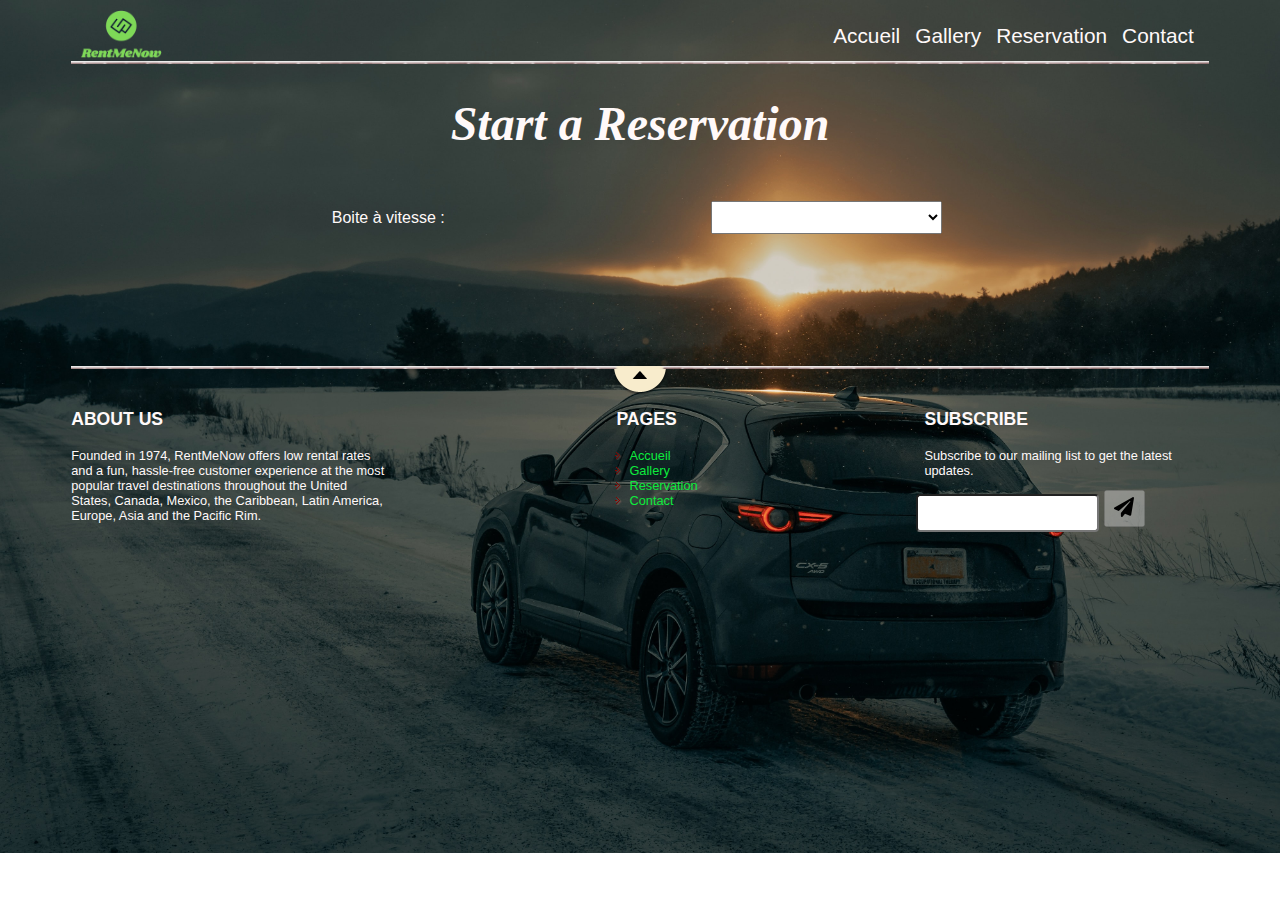
<file: BriefAgenceLocationToutVehicule-2/reservation.html>
<!DOCTYPE html>
<html lang="en">
<head>
    <meta charset="UTF-8">
    <meta http-equiv="X-UA-Compatible" content="IE=edge">
    <meta name="viewport" content="width=device-width, initial-scale=1.0">
    <title>Reservation</title>
	<link rel="icon" type="text/css" href="images/logo-head.png">
    <link rel="stylesheet" href="style.css" />
    <script src="script_reserve.js" defer></script>
</head>
<body>
    <div id="bloc_page">
		<header>
      		<div id="titre_principal">
          		<div id="logo">
					<a href="index.html">
						<img src="images/RentMeNow.png" alt="Logo de RentMeNow" />
					</a>
          		</div>
      		</div>
    		<nav>
				<ul>
					<li><a href="index.html">Accueil</a></li>
					<li><a href="gallery.html">Gallery</a></li>
					<li><a href="reservation.html">Reservation</a></li>
					<li><a href="contact.html">Contact</a></li>
				</ul>
    		</nav>
   		</header>
        
        <main>
            <h1 id="start_reserve">Start a Reservation</h1>
            <br />
            <section id="bloc_form">
                <form>
                    <section id="liste_boite_vitesse">
                        <div>
                            <label for="boite_vitesse">Boite à vitesse : </label>
                        </div>
                        <div>
                            <select name="boite_vitesse" id="boite_vitesse">
                                <option id="vide" value="vide"></option>
                                <option id="moto" value="moto">Moto</option>
                                <option id="manuelle" value="manuelle">Manuelle</option>
                                <option id="automatique" value="automatique">Automatique</option>
                            </select>
                        </div>
                    </section>
                    <br />
                        <br />
                    <section id="liste_vehicule">
                        <section id="liste_vehicule_pour_manuelle">
                            <div>
                                <label for="type_vehicule_m">Type de véhicule manuelle : </label>
                            </div>
                            <div>
                                <select name="type_vehicule" id="type_vehicule_m">
                                    <option value="vide"></option>
                                    <option value="citadine">Citadine</option>
                                    <option value="compact">Compact</option>
                                    <option value="utilitaire">Utilitaire</option>
                                    <option value="engin_chantier">Engin de Chantier</option>
                                </select>
                            </div>
                        </section>
                        <br />
                        <section id="liste_vehicule_pour_automatique">
                            <div>
                                <label for="type_vehicule_auto">Type de véhicule automatique : </label>
                            </div>
                            <div>
                                <select name="type_vehicule_auto" id="type_vehicule_auto">
                                    <option value="vide"></option>
                                    <option value="berline">Berline</option>
                                    <option value="camion">Camion</option>
                                </select>
                            </div>
                        </section>
                    </section>
                    <br />
                        <br />
                    <section id="liste_carburant">
                        <section id="liste_carburant_pour_moto">
                            <div>
                                <label for="carburant_moto">Carburant de Moto : </label>
                            </div>
                            <div>
                                <select name="carburant_moto" id="carburant_moto">
                                    <option value="electrique">Electrique</option>
                                    <option value="essence">Essence</option>
                                </select>
                            </div>
                        </section>
                        <br />
                        <section id="liste_carburant_pour_citadine">
                            <div>
                                <label for="carburant_citadine">Carburant de Citadine: </label>
                            </div>
                            <div>
                                <select name="carburant_citadine" id="carburant_citadine">
                                    <option value="electrique">Electrique</option>
                                    <option value="hybride">Hybride</option>
                                    <option value="essence">Essence</option>
                                    <option value="diesel">Diesel</option>
                                </select>
                            </div>
                        </section>
                        <br />
                        <section id="liste_carburant_pour_compact">
                            <div>
                                <label for="carburant_compact">Carburant de Compact: </label>
                            </div>
                            <div>    
                                <select name="carburant_compact" id="carburant_compact">
                                    <option value="hybride">Hybride</option>
                                    <option value="essence">Essence</option>
                                    <option value="diesel">Diesel</option>
                                </select>
                            </div>
                        </section>
                        <br />
                        <section id="liste_carburant_pour_berline">
                            <div>
                                <label for="carburant_berline">Carburant de Berline: </label>
                            </div>
                            <div>
                                <select name="carburant_berline" id="carburant_berline">
                                    <option value="hybride">Hybride</option>
                                    <option value="essence">Essence</option>
                                    <option value="diesel">Diesel</option>
                                </select>
                            </div>
                        </section>
                        <br />
                        <section id="liste_carburant_pour_utilitaire">
                            <div>
                                <label for="carburant_utilitaire">Carburant d'Utilitaire: </label>
                            </div>
                            <div>
                                <select name="carburant_utilitaire" id="carburant_utilitaire">
                                    <option value="diesel">Diesel</option>
                                </select>
                            </div>
                        </section>
                        <br />
                        <section id="liste_carburant_pour_engin_chantier">
                            <div>
                                <label for="engin_chantier">Carburant d'Engin de Chantier: </label>
                            </div>
                            <div>
                                <select name="engin_chantier" id="engin_chantier">
                                    <option value="essence">Essence</option>
                                    <option value="diesel">Diesel</option>
                                </select>
                            </div>
                        </section>
                        <br />
                        <section id="liste_carburant_pour_camion">
                            <div>
                                <label for="carburant_camion">Carburant de Camion: </label>
                            </div>
                            <div>
                                <select name="carburant_camion" id="carburant_camion">
                                    <option value="diesel">Diesel</option>
                                </select>
                            </div>
                        </section>
                        <br />
                        <br />
                    </section>                    
                    <section id="nbr_jours_reservation">
                        <div>
                            <label for="duree_reservation">Durée de reservation (en jours) : </label>
                        </div>
                        <div>
                            <input type="number" name="duree_reservation" id="duree_reservation" min="1" maxlength="2"/>
                        </div>
                    </section>
                    <br />
                    <br />
                    <section id="bloc_estimation_prix">
                        <button type="submit" id="estimation_prix"><b>Calculer l'estimation du prix</b></button>
                        <!-- <input type="submit" name="estimation_prix" id="estimation_prix" value="Calculer l'estimation du prix"/> -->
                        <div id="result_estimation_prix">
                        
                        </div>
                    </section>
                </form>
            </section>
            <br />
        </main>

        <footer>
			<div id="about">
				<h3>ABOUT US</h3>
				<p>Founded in 1974, RentMeNow offers low rental rates and a fun, hassle-free customer experience at the most popular travel destinations throughout the United States, Canada, Mexico, the Caribbean, Latin America, Europe, Asia and the Pacific Rim.</p>
			</div>
			<div id="pages">
				<h3>PAGES</h3>
				<div id="listes_pages">
					<ul>
						<li><a href="index.html">Accueil</a></li>
						<li><a href="gallery.html">Gallery</a></li>
						<li><a href="reservation.html">Reservation</a></li>
						<li><a href="contact.html">Contact</a></li>
					</ul>
				</div>
			</div>
			<div id="subscribe">
				<h3>SUBSCRIBE</h3>
				<p>Subscribe to our mailing list to get the latest updates.</p>
				<form   action=""  method="POST">
					<label for="email"><input type="text" id="email" name="email" placeholder="Email"></label> <button disabled><img src="images/paper-plane-solid.svg" /></button>
				</form>
			</div>
		</footer>
    </div>
</body>
</html>
</file>
<file: BriefAgenceLocationToutVehicule - old/style.css>
/* Eléments principaux de la page */

body
{
    background: url('images/fond_jaune.png');
    font-family: 'Trebuchet MS', Arial, sans-serif;
    color: #181818;
}

main
{
    width: 90%;
    margin: auto;
}

/* Header */

header
{
    background: url('images/separateur.png') repeat-x bottom;
    display: flex;
    justify-content: space-between;
    align-items: flex-end;
}

#titre_principal
{
    display: flex;
    flex-direction: column;
}

#logo
{
    display: flex;
    flex-direction: row;
    align-items: baseline;
}

#logo img
{
    width: 100px;
    height: 50px;
}

header h1
{
    font-family: 'BallparkWeiner', serif;
    font-size: 2.5em;
    font-weight: normal;
    margin: 0 0 0 10px;
}

header h2
{
    font-family: Dayrom, serif;
    font-size: 1.1em;
    margin-top: 0px;
    font-weight: normal;
}

/* Navigation */

nav ul
{
    list-style-type: none;
    display: flex;
}

nav li
{
    margin-right: 15px;
}

nav a
{
    font-size: 1.3em;
    color: #181818;
    padding-bottom: 3px;
    text-decoration: none;
}

nav a:hover
{
    color: #760001;
    border-bottom: 3px solid #760001;
}

section h1 {
    text-align: center;
}

section #bold {
    font-size: xx-large;
}

section h2 {
    font-size: xx-large;
}

section div p {
    font-size: small;
}

section table tr th label {
    position: relative;
    float: left;
}

section table tr td input {
    width: 645px;
    height: 33px;
}

section table tr td button {
    width: 104px;
    height: 40px;
    color: white;
    background-color: #169A5A;
}

section table tr td textarea {
    width: 647px;
    height: 110px;
}

section table tr th {
    display: inline-block;
    margin-bottom: 25px;
    margin-top: 17px;
    margin-right: 67px;
}

section table tr {

}

/* Bannière */
.banniere_image
{
  margin: auto;
  /* margin-top: auto;
    margin-bottom: auto; */
  /* margin-top: auto;
  margin-bottom: auto; */
  width: 100%;
  margin-top: 10px;
  height: 100%;
  border-radius: 5px;
  /* background: url('images/vehicles/moto.jpg') no-repeat; */
  position: relative;
  /* box-shadow: 0px 4px 4px #1c1a19; */
  margin-bottom: 170px;
  display: flex;
  justify-content: center;
  align-items: center;
}

#banniere_description
{
    position: absolute;
    bottom: 0;
    border-radius: 0px 0px 5px 5px;
    width: 99.5%;
    height: 33px;
    padding-top: 15px;
    padding-left: 4px;
    background-color: rgba(24,24,24,0.8);
    color: white;
    font-size: 0.8em;
}

/* Footer */

footer
{
    display: flex;
    background:  url('images/ico_top.png') no-repeat top center, url('images/separateur.png') repeat-x top, url('images/ombre.png') repeat-x top;
    padding-top: 25px;
    justify-content: space-between;
}

/*#separateur {
    position: relative;
    display: flex;
    background:  url('images/ico_top.png') no-repeat top center, url('images/separateur.png') repeat-x top, url('images/ombre.png') repeat-x top;
    padding-top: 25px;
    justify-content: space-between;
}*/

footer p, footer ul
{
    font-size: 0.8em;
}

footer h1
{
    font-size: 1.1em;
}

#pages
{
    /* width: 31%; */
}

#pages ul
{
    list-style-image: url('images/ico_liensexterne.png');
    padding-left: 2px;
}

#pages a
{
    text-decoration: none;
    color: #760001;
}

#about
{
    width: 28%;
}

#pages
{
    /* width: 31%; */
}


#listes_pages
{
    display: flex;
    justify-content: space-between;
    margin-top: -12px;
}

#pages ul
{
    list-style-image: url('images/ico_liensexterne.png');
    padding-left: 13px;
}

#pages a
{
    text-decoration: none;
    color: #760001;
}

footer p, footer ul
{
    font-size: 0.8em;
}

footer h3
{
    font-size: 1.1em;
}

#subscribe {
    width: 25%;
}
button {
  height: 37px;
  width: 41px;
}

button img {
  width: 20px;
}

#subscribe input{
  width: 175px;
  height: 32px;
  border-radius: 4px;
  margin-left: -8px;
  max-width: 70%;
}

/*.slide_img {
   width: 126%;
  height: 160%;
  max-width: 100%;
  max-height: 160%; 
  width: 60%;
height: 100%;

/* max-width: 100%;
max-height: 160%; 
}*/
.slide_img {
    height: -webkit-fill-available;
}

/* Automatic animated slide show without js */
#slideset {
   height: 10em;
   position: relative;
}

#slideset > * {
   visibility: hidden;
   position: absolute;
   top: 0;
   animation: 12s autoplay1 infinite
}

@keyframes autoplay1 {
  0% {visibility: visible}
  33.33% {visibility: hidden}
}

#slideset > *:nth-child(1) {animation-delay: 0s}
#slideset > *:nth-child(2) {animation-delay: 4s}
#slideset > *:nth-child(3) {animation-delay: 8s}
#slideset > *:nth-child(4) {animation-delay: 12s}
#slideset > *:nth-child(5) {animation-delay: 16s}

.slide_img img {
  /* width: 800px;
  height: 900px;
  max-width: 100%;
  max-height: 100%; */
  width: 673px;
  height: 919px;
  max-width: 200%;
  max-height: 200%;
}

::-webkit-input-placeholder { /* WebKit browsers */
    color:    #fff;
}
:-moz-placeholder { /* Mozilla Firefox 4 to 18 */
   color:    #fff;
   opacity:  1;
}
::-moz-placeholder { /* Mozilla Firefox 19+ */
   color:    #fff;
   opacity:  1;
}
:-ms-input-placeholder { /* Internet Explorer 10+ */
   color:    #fff;
}

/* Appliquer le resposive design : media queries */
@media screen and (max-width: 800px){
    main {
        width: auto;
    }

    nav{
        width: auto;
        text-align: left;
    }

    nav ul{
        flex-direction: column;
    }

    nav li{
        padding-left: 4px;
    }

    nav a{
        font-size: 1.1em;
    }

    nav a:hover{
        border-bottom: 0;
    }

    #banniere_image{
        /* display: none; */
    }

    section{
        flex-direction: column;
    }

    article, aside{
        width: auto;
        margin-bottom: 15px;
    }

    #fleche_bulle{
        display: none;
    }

    #photo_zozor img{
        width: 110px;
        float: right;
        margin-left: 15px;
    }

    aside p:last-child{ /* last-child : dernière paragraphe dans 'aside' */
        text-align: center;
    }

    footer
    {
          align-items: center;
          flex-direction: column;
    }

    #about
    {
        width: 90%;
    }

    #pages
    {
        width: 90%;
    }

    #listes_pages ul
    {
      list-style-image: none;
      list-style-type: none;
      display: flex;
      justify-content: space-between;
      width: 90%;
    }

    #listes_pages li {
      /*margin-right: 17%;*/
    }

    #subscribe {
        width: auto;
    }

    .banniere_image {
      margin-bottom: 10px;
    }

    .slide_img img {
      width: 800px;
      height: 900px;
      max-width: 100%;
      max-height: 100%;

    }

    #about, #pages, #subscribe {
        text-align: center;
    }

    section table tr th {
        display: none;
        margin-bottom: 25px;
        margin-top: 17px;
        margin-right: 67px;
    }
    section table tr td input {
        width: 284PX;
        height: 37px;
        max-width: 100%;
    }
    section table tr td textarea {
        width: 286PX;
        height: 110px;
        max-width: 100%;
    }
    section table tr td button {
        width: -webkit-fill-available;
        height: 40px;
        color: white;
        background-color: #169A5A;
    }

    ::-webkit-input-placeholder { /* Edge */
        color: lightgray !important;
      }
      
      :-ms-input-placeholder { /* Internet Explorer 10-11 */
        color: lightgray !important;
      }
      
      ::placeholder {
        color: lightgray !important;
      }
}
</file>
<file: BriefAgenceLocationToutVehicule-2/style.css>
/* Eléments principaux de la page */

body
{
    /* background: url('images/fond_jaune.png'); */
    background: url('images/background-vehicule.jpg') no-repeat;
    background-size: cover;
    font-family: 'Trebuchet MS', Arial, sans-serif;
    color: #fff9f9;
}

#bloc_page
{
    width: 90%;
    margin: auto;
}

/* Header */

header
{
    background: url('images/separateur.png') repeat-x bottom;
    display: flex;
    justify-content: space-between;
    align-items: flex-end;
}

#titre_principal
{
    display: flex;
    flex-direction: column;
}

#logo
{
    display: flex;
    flex-direction: row;
    align-items: baseline;
}

#logo img
{
    width: 100px;
    height: 50px;
}

header h1
{
    font-family: 'BallparkWeiner', serif;
    font-size: 2.5em;
    font-weight: normal;
    margin: 0 0 0 10px;
}

header h2
{
    font-family: Dayrom, serif;
    font-size: 1.1em;
    margin-top: 0px;
    font-weight: normal;
}

/* Navigation */

nav ul
{
    list-style-type: none;
    display: flex;
}

nav li
{
    margin-right: 15px;
}

nav a
{
    font-size: 1.3em;
    color: #fff9f9;
    padding-bottom: 3px;
    text-decoration: none;
}

nav a:hover
{
    color: #760001;
    border-bottom: 3px solid #760001;
}

section h1 {
    text-align: center;
}

section #bold {
    font-size: xx-large;
}

section h2 {
    font-size: xx-large;
}

section div p {
    font-size: small;
}

section table tr th label {
    position: relative;
    float: left;
}

section table tr td input {
    width: 645px;
    height: 33px;
}

section table tr td button {
    width: 104px;
    height: 40px;
    color: white;
    background-color: #169A5A;
}

section table tr td textarea {
    width: 647px;
    height: 110px;
}

section table tr th {
    display: inline-block;
    margin-bottom: 25px;
    margin-top: 17px;
    margin-right: 67px;
}

section table tr {

}

/* Bannière */
.banniere_image
{
  margin: auto;
  /* margin-top: auto;
    margin-bottom: auto; */
  /* margin-top: auto;
  margin-bottom: auto; */
  width: auto;
  margin-top: 10px;
  height: 100%;
  border-radius: 43px;
  /* background: url('images/vehicles/moto.jpg') no-repeat; */
  position: relative;
  /* box-shadow: 0px 4px 4px #1c1a19; */
  margin-bottom: 157px;
  display: flex;
  justify-content: center;
  /* align-items: end; */
  flex-wrap: wrap;
}

#banniere_description
{
    position: absolute;
    bottom: 0;
    border-radius: 0px 0px 5px 5px;
    width: 99.5%;
    height: 33px;
    padding-top: 15px;
    padding-left: 4px;
    background-color: rgba(24,24,24,0.8);
    color: white;
    font-size: 0.8em;
}

/* Footer */

footer
{
    display: flex;
    background:  url('images/ico_top.png') no-repeat top center, url('images/separateur.png') repeat-x top; /*, url('images/ombre.png') repeat-x top */
    padding-top: 25px;
    justify-content: space-between;
}

/*#separateur {
    position: relative;
    display: flex;
    background:  url('images/ico_top.png') no-repeat top center, url('images/separateur.png') repeat-x top, url('images/ombre.png') repeat-x top;
    padding-top: 25px;
    justify-content: space-between;
}*/

footer p, footer ul
{
    font-size: 0.8em;
}

footer h1
{
    font-size: 1.1em;
}

#pages
{
    /* width: 31%; */
}

#pages a
{
    text-decoration: none;
    color: #0deb3d;
}

#about
{
    width: 28%;
}

#listes_pages
{
    display: flex;
    justify-content: space-between;
    margin-top: -12px;
    color: #0deb3d;
}

#pages ul
{
    list-style-image: url('images/ico_liensexterne.png');
    padding-left: 13px;
}

footer h3
{
    font-size: 1.1em;
}

#subscribe {
    width: 25%;
}
button {
  height: 37px;
  width: 41px;
}

button img {
  width: 20px;
}

#subscribe input{
  width: 175px;
  height: 32px;
  border-radius: 4px;
  margin-left: -8px;
  max-width: 70%;
}

.slide_img {
    height: -webkit-fill-available;
}

/* Automatic animated slide show without js */
#slideset {
   height: 10em;
   position: relative;
}

#slideset > * {
   visibility: hidden;
   position: absolute;
   top: 0;
   animation: 20s autoplay1 infinite
}

@keyframes autoplay1 {
  0% {visibility: visible}
  33.33% {visibility: hidden}
}

#slideset > *:nth-child(1) {animation-delay: 0s}
#slideset > *:nth-child(2) {animation-delay: 6s}
#slideset > *:nth-child(3) {animation-delay: 12s}
#slideset > *:nth-child(4) {animation-delay: 18s}
#slideset > *:nth-child(5) {animation-delay: 24s}
#sildeset > *:nth-child(6) {animation-delay: 30s};

.slide_img img {
    width: 751px;
    height: 321px;
    max-width: 100%;
    max-height: 200%;
}

::-webkit-input-placeholder { /* WebKit browsers */
    color:    #fff;
}
:-moz-placeholder { /* Mozilla Firefox 4 to 18 */
   color:    #fff;
   opacity:  1;
}
::-moz-placeholder { /* Mozilla Firefox 19+ */
   color:    #fff;
   opacity:  1;
}
:-ms-input-placeholder { /* Internet Explorer 10+ */
   color:    #fff;
}

/* pour la page Gallery */
#vehicules h1 {
    text-align: center;
    font-size: xxx-large;
}
section h2 {
    text-decoration: underline #169A5A;
    text-underline-offset: 6px;
}

#motos, #compacts, #berlines, #utilitaires, #engins_chantier, #camions {
    display: flex;
    justify-content: center;
    flex-flow: wrap;
}
main section div {
    margin-bottom: 6px;
    margin-right: 6px;
}

#citadines {
    display: flex;
    justify-content: center;
    flex-flow: wrap;
}

/* Desktop pour la page Reservation */
#start_reserve {
    text-align: center;
    font-family: 'Ballpark', serif;
    font-style: italic;
    font-size: xxx-large;
    /* font-family: "Playfair Display",Arial,Helvetica,sans-serif; */
}
#estimation_prix {
    height: 42px;
    width: 191px;
    color: white;
    background: #169A5A;
    border-radius: 27px;
    border: none;
    cursor: pointer;
}
#duree_reservation{
    width: 56px;
    height: 18px;
}
#liste_boite_vitesse, section#liste_vehicule section, #liste_carburant section, #nbr_jours_reservation {
    display: flex;
    justify-content: space-evenly;
    align-items: center;
    align-content: space-between;
    flex-wrap: nowrap;
}
section#bloc_estimation_prix {
    text-align  : center;
}
/* Cacher des blocs initialement */
section#liste_vehicule {
    display: none;
}
#liste_vehicule section#liste_vehicule_pour_manuelle, #liste_vehicule section#liste_vehicule_pour_automatique{
    display: none;
}
section#liste_carburant {
    display: none;
}
#liste_carburant section#liste_carburant_pour_moto, #liste_carburant section#liste_carburant_pour_citadine, #liste_carburant section#liste_carburant_pour_compact, #liste_carburant section#liste_carburant_pour_berline, #liste_carburant section#liste_carburant_pour_utilitaire, #liste_carburant section#liste_carburant_pour_engin_chantier, #liste_carburant section#liste_carburant_pour_camion {
    display: none;
}

#nbr_jours_reservation, section#bloc_estimation_prix{
    display: none;
}

select {
    width: 231px;
    height: 33px;
}


/* section#liste_vehicule section#liste_vehicule_pour_manuelle {
    display: block;
} */


/* Appliquer le resposive design : media queries */
@media screen and (max-width: 700px){
    #bloc_page {
        width: auto;
    }

    nav{
        width: auto;
        text-align: left;
    }

    nav ul{
        flex-direction: column;
    }

    nav li{
        padding-left: 4px;
    }

    nav a{
        font-size: 1.1em;
    }

    nav a:hover{
        border-bottom: 0;
    }

    #banniere_image{
        /* display: none; */
    }

    section{
        flex-direction: column;
    }

    article, aside{
        width: auto;
        margin-bottom: 15px;
    }

    #fleche_bulle{
        display: none;
    }

    #photo_zozor img{
        width: 110px;
        float: right;
        margin-left: 15px;
    }

    aside p:last-child{ /* last-child : dernière paragraphe dans 'aside' */
        text-align: center;
    }

    footer
    {
        align-items: center;
        flex-direction: column;
        margin-top: 36px;
    }

    #about
    {
        width: 90%;
    }

    #pages
    {
        width: 90%;
    }

    #listes_pages ul
    {
      list-style-image: none;
      list-style-type: none;
      display: flex;
      justify-content: space-between;
      width: 90%;
    }

    #listes_pages li {
      /*margin-right: 17%;*/
    }

    #subscribe {
        width: auto;
    }

    .banniere_image {
      margin-bottom: 10px;
    }

    .slide_img img {
        width: 306px;
        height: 153px;
        max-width: 100%;
        max-height: 100%;
    }

    #about, #pages, #subscribe {
        text-align: center;
    }

    section table tr th {
        display: none;
        margin-bottom: 25px;
        margin-top: 17px;
        margin-right: 67px;
    }
    section table tr td input {
        width: 284PX;
        height: 37px;
        max-width: 100%;
    }
    section table tr td textarea {
        width: 286PX;
        height: 110px;
        max-width: 100%;
    }
    section table tr td button {
        width: -webkit-fill-available;
        height: 40px;
        color: white;
        background-color: #169A5A;
    }

    ::-webkit-input-placeholder { /* Edge */
        color: lightgray !important;
      }
      
      :-ms-input-placeholder { /* Internet Explorer 10-11 */
        color: lightgray !important;
      }
      
      ::placeholder {
        color: lightgray !important;
      }
    
    /* Responsive pour la page Gallery */
    section {
        text-align: center;
    }
    main section div {
        margin-bottom: 4px;
    }

    /* Responsive pour la page Reservation */
    #start_reserve {
        /* text-align: center;
        font-family: 'Ballpark', serif;
        font-style: italic; */
        /* font-family: "Playfair Display",Arial,Helvetica,sans-serif; */
    }
    #bloc_estimation_prix {
        text-align: center;
    }
    #estimation_prix {
        height: 49px;
        width: 209px;
        color: white;
        background: #169A5A;
        border-radius: 23px;
        border: none;
        cursor: pointer;
    }

}
</file>
